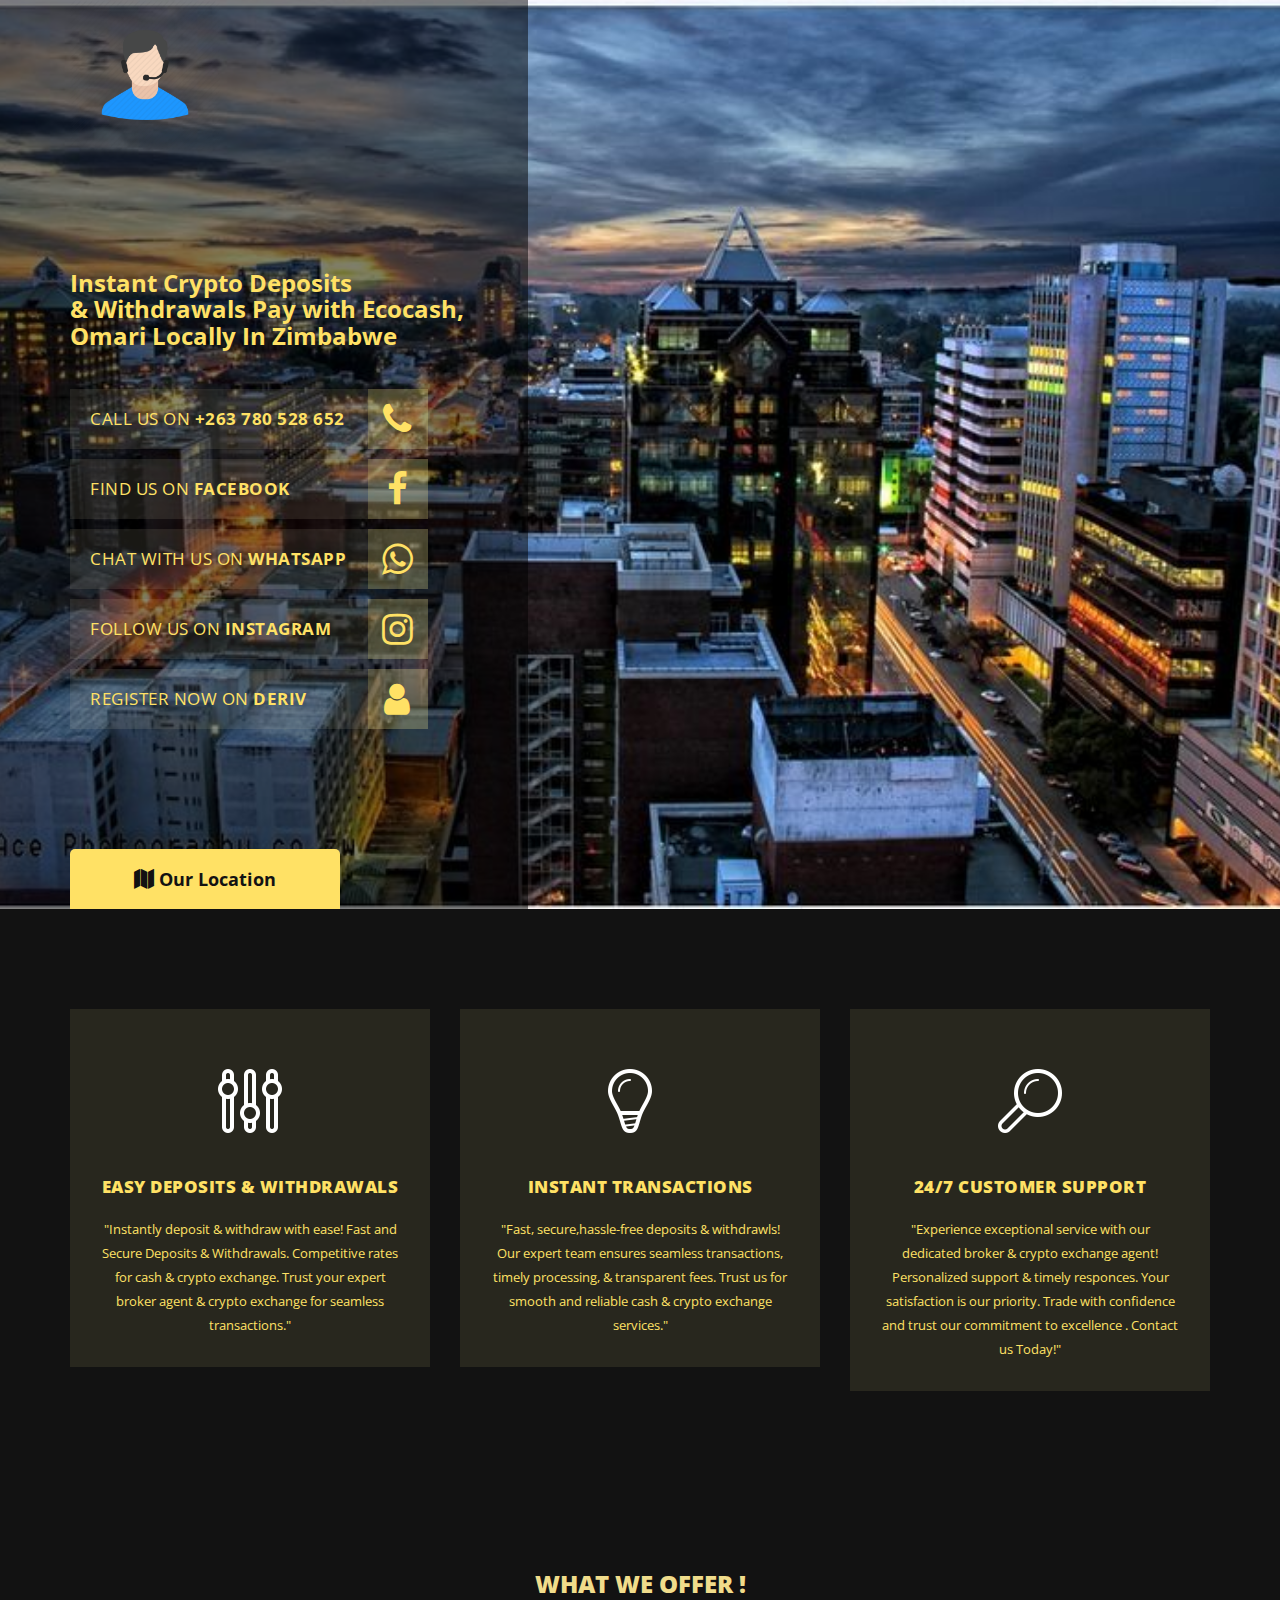
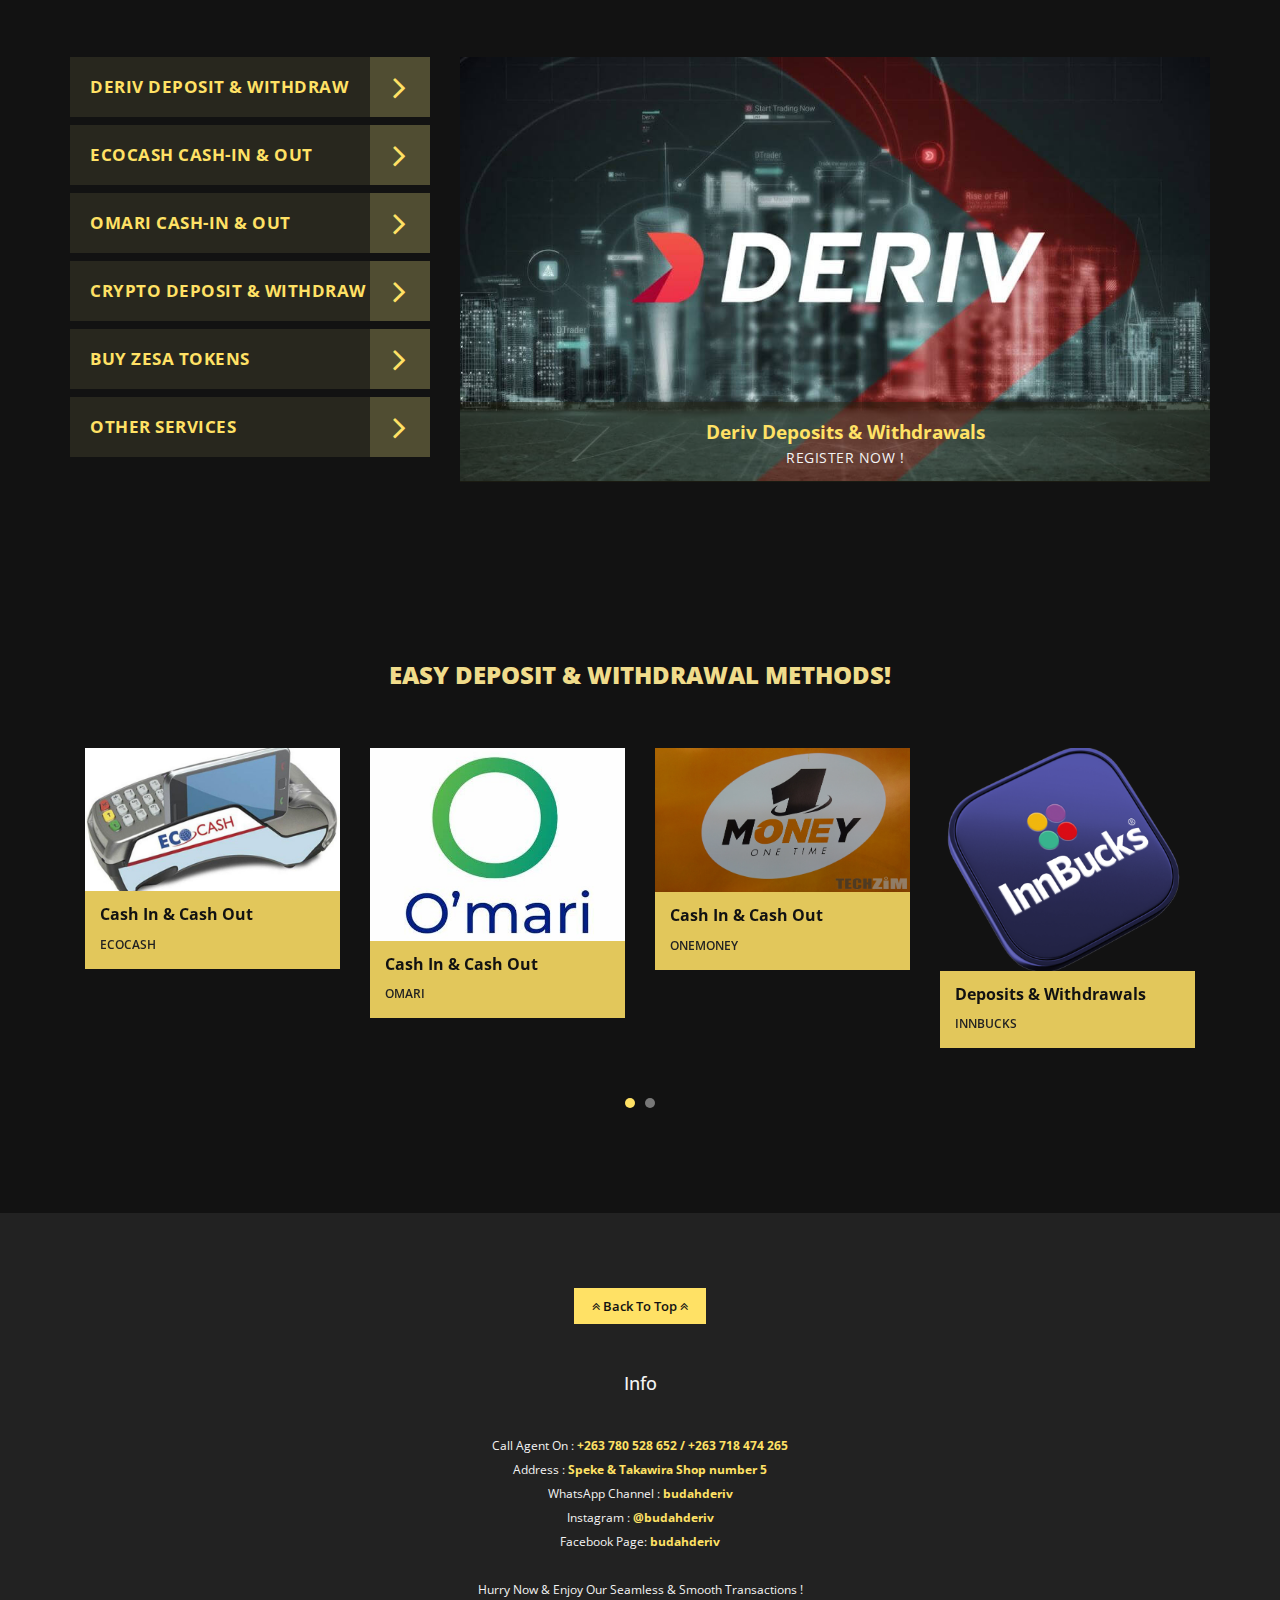
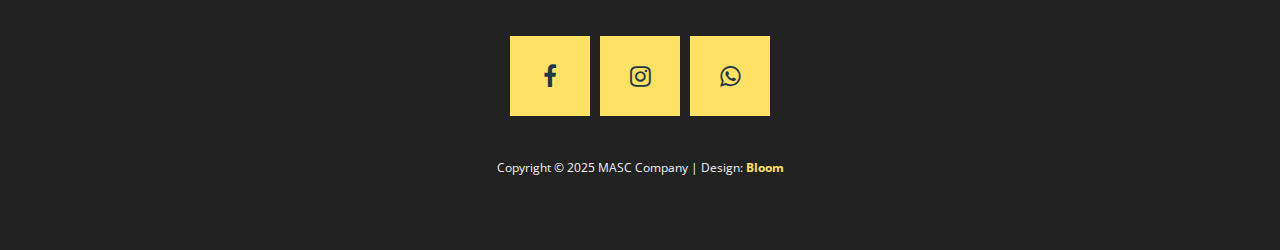
<file: index.html>
<!DOCTYPE html>
<html>
    <head>
        <meta charset="utf-8">
        <meta http-equiv="X-UA-Compatible" content="IE=edge,chrome=1">
        <meta name="google-adsense-account" content="ca-pub-4254951188884313">

    	<title>Budah Deriv....Deposit & Withdraw Crypto With Ecocash</title>
    
        <meta name="description" content="">
        <meta name="viewport" content="width=device-width, initial-scale=1">
        <link rel="apple-touch-icon" href="apple-touch-icon.png">

        <link rel="stylesheet" href="css/bootstrap.min.css">
        <link rel="stylesheet" href="css/bootstrap-theme.min.css">
        <link rel="stylesheet" href="css/fontAwesome.css">
        <link rel="stylesheet" href="css/hero-slider.css">
        <link rel="stylesheet" href="css/owl-carousel.css">
        <link rel="stylesheet" href="css/datepicker.css">
        <link rel="stylesheet" href="css/tooplate-style.css">

        <link href="https://fonts.googleapis.com/css?family=Open+Sans:300,400,600,700,800" rel="stylesheet">

        <script src="js/vendor/modernizr-2.8.3-respond-1.4.2.min.js"></script>
    </head>

<body>

    
    <section class="banner" id="top">
        <div class="container">
            <div class="row">
                <div class="col-md-5">
                    <div class="left-side">
                        <div class="logo">
                            <img src="img/icon.png" alt="Budah Deriv">
                        </div>
                        <div class="tabs-content">
                            <h4>Instant Crypto Deposits <br>& Withdrawals Pay with Ecocash,<br> Omari Locally In Zimbabwe</h4>
                            <ul class="social-links">
                                <li><a href="https://wa.me/message/XGZQEXZPNRASO1">Call us on <em>+263 780 528 652</em><i class="fa fa-phone"></i></a></li>
                                <li><a href="https://www.facebook.com/profile.php?id=61572550307291">Find us on <em>Facebook</em><i class="fa fa-facebook"></i></a></li>
                                <li><a href="https://wa.me/message/XGZQEXZPNRASO1">Chat With Us On <em>WhatsApp</em><i class="fa fa-whatsapp"></i></a></li>
                                <li><a href="https://www.instagram.com/invites/contact/?igsh=1sy416zkl2j30&utm_content=26xzj4w">Follow us on <em>instagram</em><i class="fa fa-instagram"></i></a></li>
                                <li><a href="https://track.deriv.com/_QqabODas_tEKqFKZ7JdnQ2Nd7ZgqdRLk/1/">Register now on <em>Deriv</em><i class="fa fa-user"></i></a></li>
                            </ul>
                        </div>
                        <div class="page-direction-button">
                            <a href="contact.html"><i class="fa fa-map"></i>Our Location</a>
                        </div>
                    </div>
                </div>
                <div class="col-md-5 col-md-offset-1">                 
                </div>
            </div>
        </div>
    </section>  

    <section class="services">
        <div class="container">
            <div class="row">
                <div class="col-md-4">
                    <div class="service-item first-service">
                        <div class="service-icon"></div>
                        <h4>Easy Deposits & Withdrawals</h4>
                        <p>"Instantly deposit & withdraw with ease! Fast and Secure
                            Deposits & Withdrawals. Competitive rates for cash &
                            crypto exchange. Trust your expert broker agent &
                            crypto exchange for seamless
                            transactions."</p>
                        </a>
                    </div>
                </div>
                <div class="col-md-4">
                    <div class="service-item second-service">
                        <div class="service-icon"></div>
                        <h4>Instant Transactions</h4>
                        <p>"Fast, secure,hassle-free deposits & withdrawls! Our expert
                            team ensures seamless transactions, timely processing, &
                            transparent fees. Trust us for smooth and reliable cash & 
                            crypto exchange services."</p>
                        </a>
                    </div>
                </div>
                <div class="col-md-4">
                    <div class="service-item third-service">
                        <div class="service-icon"></div>
                        <h4>24/7 Customer Support </h4>
                        <p>"Experience exceptional service with our dedicated broker & crypto exchange agent!
                            Personalized support & timely responces. Your satisfaction is our
                            priority. Trade with confidence and trust our commitment to excellence
                            . Contact us Today!"</p>
                        </a>
                    </div>
                </div>
            </div>
        </div>
    </section>


    
    <div class="tabs-content" id="recommended-hotel">
        <div class="container">
            <div class="row">
                <div class="col-md-12">
                    <div class="section-heading">
                        <h2>What We Offer !</h2>
                    </div>
                </div>
                <div class="wrapper">
                    <div class="col-md-4">
                            <ul class="tabs clearfix" data-tabgroup="third-tab-group">
                                <li><a href="#livingroom">Deriv Deposit & Withdraw <i class="fa fa-angle-right"></i></a></li>
                                <li><a href="#suitroom">Ecocash Cash-in & Out <i class="fa fa-angle-right"></i></a></li>
                                <li><a href="#swimingpool">Omari Cash-in & Out <i class="fa fa-angle-right"></i></a></li>
                                <li><a href="#massage">Crypto Deposit & Withdraw <i class="fa fa-angle-right"></i></a></li>
                                <li><a href="#fitness">Buy Zesa Tokens <i class="fa fa-angle-right"></i></a></li>
                                <li><a href="#event">Other Services <i class="fa fa-angle-right"></i></a></li>
                            </ul>
                        </div>
                    </div>
                    <div class="col-md-8">
                        <section id="third-tab-group" class="recommendedgroup">
                            <div id="livingroom">
                                <img src="img/deriv_wall.jpg" alt="">
                                <div class="row">
                                    <div class="col-md-12">
                                        <div class="text-content">
                                            <h4>Deriv Deposits & Withdrawals</h4>
                                            <span>Register now !</span>
                                        </div>
                                    </div>
                                </div>
                            </div>
                            <div id="suitroom">
                                <div class="row">
                                    <div class="col-md-12">
                                        <div id="owl-suiteroom" class="owl-carousel owl-theme">
                                            <div class="item">
                                                <div class="suiteroom-item">
                                                    <img src="img/Ecocash-1024x620.png" alt="">
                                                    <div class="text-content">
                                                        <h4>Ecocash Cash-in & Cash-out</h4>
                                                        <span>Free of charge</span>
                                                    </div>
                                                </div>
                                            </div>
                                        </div>
                                    </div>
                                </div>
                            </div>
                            <div id="swimingpool">
                                <img src="img/Omari-Old-Mutual-Zim-1.png"">
                                <div class="row">
                                    <div class="col-md-12">
                                        <div class="text-content">
                                            <h4>Omari Cash-in & Cash-out</h4>
                                            <span>Hurry now!
                                        </div>
                                    </div>
                                </div>
                            </div>
                            <div id="massage">
                                <img src="img/cryptocurrency-logo-set-set-of-cryptocurrency-icons-coin-set-icons-free-vector.jpg" alt="">
                                <div class="row">
                                    <div class="col-md-12">
                                        <div class="text-content">
                                            <h4>Crypto Deposit & Withdrawals</h4>
                                            <span>Deposit & Withdraw via Ecocash,Innbucks,Omari & Cash</span>
                                        </div>
                                    </div>
                                </div>
                            </div>
                            <div id="fitness">
                                <img src="img/zesa.jpeg" alt="">
                                <div class="row">
                                    <div class="col-md-12">
                                        <div class="text-content">
                                            <h4>Zesa Tokens</h4>
                                            <span>Get your ZESA tokens with ease !</span>
                                        </div>
                                    </div>
                                </div>
                            </div>
                            <div id="event">
                                <img src="img/OIP (2).jpeg" alt="">
                                <div class="row">
                                    <div class="col-md-12">
                                        <div class="text-content">
                                            <h4>Other Services</h4>
                                            <span>Visit or contact us for more services</span>
                                        </div>
                                    </div>
                                </div>
                            </div>
                        </section>
                    </div>
                </div>
            </div>
        </div>
        


    <section id="most-visited">
        <div class="container">
            <div class="row">
                <div class="col-md-12">
                    <div class="section-heading">
                        <h2>Easy Deposit & Withdrawal Methods!</h2>
                    </div>
                </div>
                <div class="col-md-12">
                    <div id="owl-mostvisited" class="owl-carousel owl-theme">
                        <div class="item col-md-12">
                            <div class="visited-item">
                                <img src="img/R.jpeg" alt="">
                                <div class="text-content">
                                    <h4>Cash In & Cash Out</h4>
                                    <span>Ecocash</span>
                                </div>
                            </div>
                        </div>
                        <div class="item col-md-12">
                            <div class="visited-item">
                                <img src="img/OIP (1).jpeg" alt="">
                                <div class="text-content">
                                    <h4>Cash In & Cash Out</h4>
                                    <span>Omari</span>
                                </div>
                            </div>
                        </div>
                        <div class="item col-md-12">
                            <div class="visited-item">
                                <img src="img/R (1).jpeg" alt="">
                                <div class="text-content">
                                    <h4>Cash In & Cash Out</h4>
                                    <span>OneMoney</span>
                                </div>
                            </div>
                        </div>
                        <div class="item col-md-12">
                            <div class="visited-item">
                                <img src="img/APP_ICON.png" alt="">
                                <div class="text-content">
                                    <h4>Deposits & Withdrawals</h4>
                                    <span>Innbucks</span>
                                </div>
                            </div>
                        </div>
                        <div class="item col-md-12">
                            <div class="visited-item">
                                <img src="img/binance_1.jpg" alt="">
                                <div class="text-content">
                                    <h4>Cash In & Cash Out</h4>
                                    <span>Binance</span>
                                </div>
                            </div>
                        </div>
                        
                        <div class="item col-md-12">
                            <div class="visited-item">
                                <img src="img/usdt.jpeg" alt="">
                                <div class="text-content">
                                    <h4>Tether Deposits & Withdrawals</h4>
                                    <span>USDT</span>
                                </div>
                            </div>
                        </div>
                        <div class="item col-md-12">
                            <div class="visited-item">
                                <img src="img/RGB_Logo.png" alt="">
                                <div class="text-content">
                                    <h4>Direct Deposits & Withdrawals</h4>
                                    <span>Deriv</span>
                                </div>
                            </div>
                        </div>
                    </div>
                </div>
            </div>
        </div>
    </section>



    <footer>
        <div class="container">
            <div class="row">
                <div class="col-md-12">
                    <div class="primary-button">
                        <a href="#" class="scroll-top"><i class="fa fa-angle-double-up"></i>  Back To Top  <i class="fa fa-angle-double-up"></i></a>
                    </div>
                </div>
                <div class="col-md-12">
                    <h4>Info </h4>
                        <p>Call Agent On : <a href="https://wa.me/message/XGZQEXZPNRASO1" target="_parent"><em>+263 780 528 652 / +263 718 474 265</em></a> 
                            <br> Address : <a href="https://maps.app.goo.gl/7QdBgVPvuFgsLaTL9" target="_parent"><em>Speke & Takawira Shop number 5</em></a>
                        <br> WhatsApp Channel : <a href="https://wa.me/message/XGZQEXZPNRASO1" target="_parent"><em>budahderiv</em></a> 
                        <br> Instagram : <a href="https://www.instagram.com/invites/contact/?igsh=1sy416zkl2j30&utm_content=26xzj4w" target="_parent"><em>@budahderiv</em></a> 
                        <br> Facebook Page: <a href="https://www.facebook.com/profile.php?id=61572550307291" target="_parent"><em>budahderiv</em></a> 
                        <br><br> Hurry Now & Enjoy Our Seamless & Smooth Transactions ! <br><br></p>
                    <ul class="social-icons">
                        <li><a href="https://www.facebook.com/profile.php?id=61572550307291"><i class="fa fa-facebook"></i></a></li>
                        <li><a href="https://www.instagram.com/invites/contact/?igsh=1sy416zkl2j30&utm_content=26xzj4w"><i class="fa fa-instagram"></i></a></li>
                        <li><a href="https://wa.me/message/XGZQEXZPNRASO1"><i class="fa fa-whatsapp"></i></a></li>
                    </ul>
                </div>
                <div class="col-md-12">
                    <p>Copyright &copy; 2025 MASC Company
                
                | Design: <a href="https://wa.me/message/4EZL6OT3GYBMF1" target="_parent"><em>Bloom</em></a></p>
                </div>
            </div>
        </div>
    </footer>


    


    <script src="//ajax.googleapis.com/ajax/libs/jquery/1.11.2/jquery.min.js"></script>
    <script>window.jQuery || document.write('<script src="js/vendor/jquery-1.11.2.min.js"><\/script>')</script>

    <script src="js/vendor/bootstrap.min.js"></script>
    
    <script src="js/datepicker.js"></script>
    <script src="js/plugins.js"></script>
    <script src="js/main.js"></script>

    <script src="http://ajax.googleapis.com/ajax/libs/jquery/1.10.2/jquery.min.js" type="text/javascript"></script>
    <script type="text/javascript">
    $(document).ready(function() {

        

        // navigation click actions 
        $('.scroll-link').on('click', function(event){
            event.preventDefault();
            var sectionID = $(this).attr("data-id");
            scrollToID('#' + sectionID, 750);
        });
        // scroll to top action
        $('.scroll-top').on('click', function(event) {
            event.preventDefault();
            $('html, body').animate({scrollTop:0}, 'slow');         
        });
        // mobile nav toggle
        $('#nav-toggle').on('click', function (event) {
            event.preventDefault();
            $('#main-nav').toggleClass("open");
        });
    });
    // scroll function
    function scrollToID(id, speed){
        var offSet = 0;
        var targetOffset = $(id).offset().top - offSet;
        var mainNav = $('#main-nav');
        $('html,body').animate({scrollTop:targetOffset}, speed);
        if (mainNav.hasClass("open")) {
            mainNav.css("height", "1px").removeClass("in").addClass("collapse");
            mainNav.removeClass("open");
        }
    }
    if (typeof console === "undefined") {
        console = {
            log: function() { }
        };
    }
    </script>
</body>
</html>
</file>
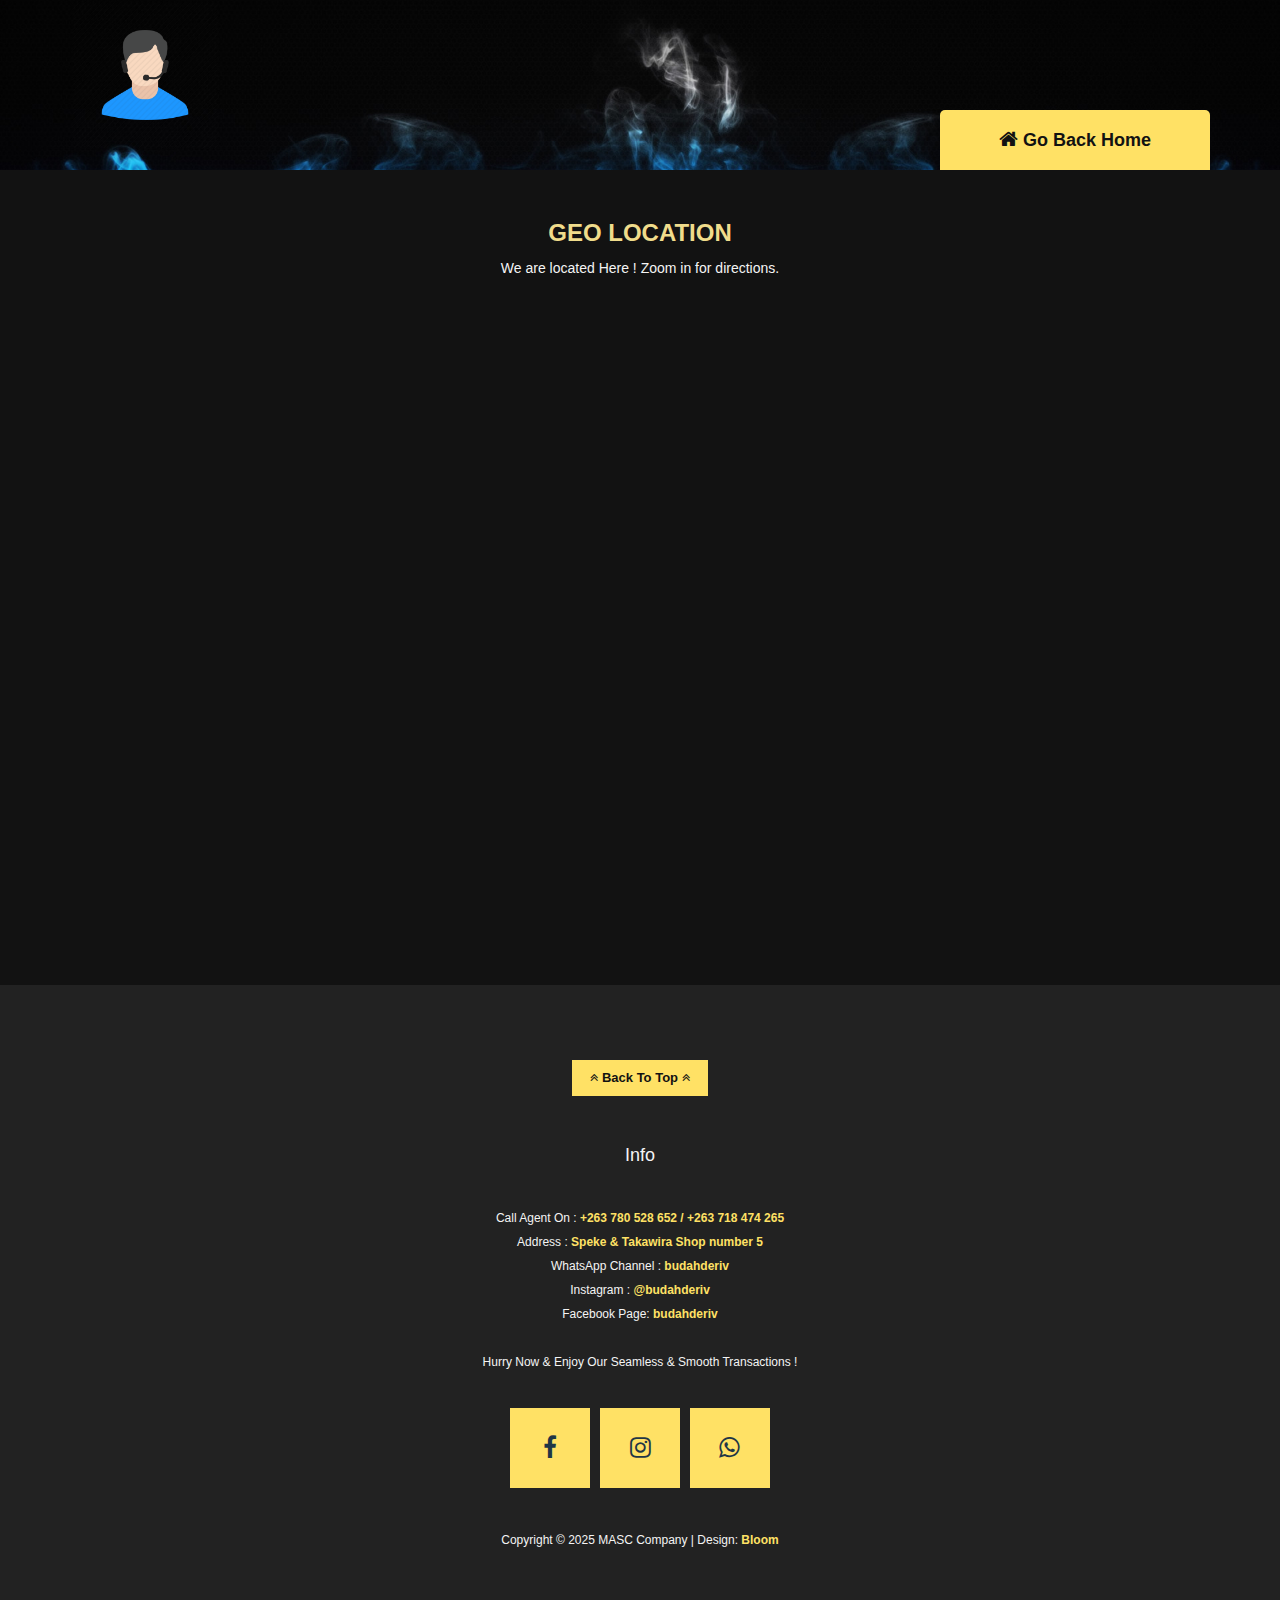
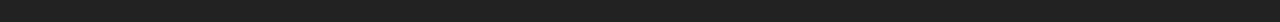
<file: contact.html>
<!DOCTYPE html>
<html>
    <head>
        <meta charset="utf-8">
        <meta http-equiv="X-UA-Compatible" content="IE=edge,chrome=1">
        <meta name="google-adsense-account" content="ca-pub-4254951188884313">

    	<title>Budah Deriv....Deposit & Withdraw Crypto With Ecocash</title>
        <meta name="description" content="">
        <meta name="viewport" content="width=device-width, initial-scale=1">
        <link rel="apple-touch-icon" href="apple-touch-icon.png">

        <link rel="stylesheet" href="css/bootstrap.min.css">
        <link rel="stylesheet" href="css/bootstrap-theme.min.css">
        <link rel="stylesheet" href="css/fontAwesome.css">
        <link rel="stylesheet" href="css/hero-slider.css">
        <link rel="stylesheet" href="css/owl-carousel.css">
        <link rel="stylesheet" href="css/tooplate-style.css">

        <link href="https://fonts.googleapis.com/css?family=Spectral:200,200i,300,300i,400,400i,500,500i,600,600i,700,700i,800,800i" rel="stylesheet">
        <link href="https://fonts.googleapis.com/css?family=Roboto:100,300,400,500,700,900" rel="stylesheet">

        <script src="js/vendor/modernizr-2.8.3-respond-1.4.2.min.js"></script>
    </head>

<body>


    <section class="page-heading" id="top">
        <div class="container">
            <div class="row">
                <div class="col-md-6">
                    <div class="logo">
                        <img src="img/icon.png" alt="Budah Deriv">
                    </div>
                </div>
                <div class="col-md-6">
                    <div class="page-direction-button">
                        <a href="index.html"><i class="fa fa-home"></i>Go Back Home</a>
                    </div>
                </div>
            </div>
        </div>
    </section>  

    <section class="location">
        <div class="container">
            <div class="row">
                <div class="col-md-12">
                    <div class="section-heading">
                        <h2>Geo Location</h2>
                        <p>We are located Here ! Zoom in for directions.</p>
                    </div>
                </div>
            </div>
        </div>
    </section>

    <section class="map">
        <div class="container">
            <div class="row">
                <div class="col-md-12">
                    <div id="map">
                        
        <!-- How to change your own map point
            1. Go to Google Maps
            2. Click on your location point
            3. Click "Share" and choose "Embed map" tab
            4. Copy only URL and paste it within the src="" field below
        -->
                        <iframe src="https://www.google.com/maps/embed?pb=!1m17!1m12!1m3!1d3798.135315381546!2d31.042855129608146!3d-17.832290518934435!2m3!1f0!2f0!3f0!3m2!1i1024!2i768!4f13.1!3m2!1m1!2s!5e0!3m2!1sen!2szw!4v1739104852996!5m2!1sen!2szw" width="600" height="450" style="border:0;" allowfullscreen="" loading="lazy" referrerpolicy="no-referrer-when-downgrade"></iframe>
                    </div>
                </div>
            </div>
        </div>
    </section>



    <footer>
        <div class="container">
            <div class="row">
                <div class="col-md-12">
                    <div class="primary-button">
                        <a href="#" class="scroll-top"><i class="fa fa-angle-double-up"></i>  Back To Top  <i class="fa fa-angle-double-up"></i></a>
                    </div>
                </div>
                <div class="col-md-12">
                    <h4>Info </h4>
                        <p>Call Agent On : <a href="https://wa.me/message/XGZQEXZPNRASO1" target="_parent"><em>+263 780 528 652 / +263 718 474 265</em></a> 
                            <br> Address : <a href="https://maps.app.goo.gl/7QdBgVPvuFgsLaTL9" target="_parent"><em>Speke & Takawira Shop number 5</em></a>
                        <br> WhatsApp Channel : <a href="https://wa.me/message/XGZQEXZPNRASO1" target="_parent"><em>budahderiv</em></a> 
                        <br> Instagram : <a href="https://www.instagram.com/invites/contact/?igsh=1sy416zkl2j30&utm_content=26xzj4w" target="_parent"><em>@budahderiv</em></a> 
                        <br> Facebook Page: <a href="https://www.facebook.com/profile.php?id=61572550307291" target="_parent"><em>budahderiv</em></a> 
                        <br><br> Hurry Now & Enjoy Our Seamless & Smooth Transactions ! <br><br></p>
                    <ul class="social-icons">
                        <li><a href="https://www.facebook.com/profile.php?id=61572550307291"><i class="fa fa-facebook"></i></a></li>
                        <li><a href="https://www.instagram.com/invites/contact/?igsh=1sy416zkl2j30&utm_content=26xzj4w"><i class="fa fa-instagram"></i></a></li>
                        <li><a href="https://wa.me/message/XGZQEXZPNRASO1"><i class="fa fa-whatsapp"></i></a></li>
                    </ul>
                </div>
                <div class="col-md-12">
                    <p>Copyright &copy; 2025 MASC Company
                
                | Design: <a href="https://wa.me/message/4EZL6OT3GYBMF1" target="_parent"><em>Bloom</em></a></p>
                </div>
            </div>
        </div>
    </footer>


    


    <script src="//ajax.googleapis.com/ajax/libs/jquery/1.11.2/jquery.min.js"></script>
    <script>window.jQuery || document.write('<script src="js/vendor/jquery-1.11.2.min.js"><\/script>')</script>

    <script src="js/vendor/bootstrap.min.js"></script>

    <script src="js/plugins.js"></script>
    <script src="js/main.js"></script>

    <script src="http://ajax.googleapis.com/ajax/libs/jquery/1.10.2/jquery.min.js" type="text/javascript"></script>
    <script type="text/javascript">
    $(document).ready(function() {
        // navigation click actions 
        $('.scroll-link').on('click', function(event){
            event.preventDefault();
            var sectionID = $(this).attr("data-id");
            scrollToID('#' + sectionID, 750);
        });
        // scroll to top action
        $('.scroll-top').on('click', function(event) {
            event.preventDefault();
            $('html, body').animate({scrollTop:0}, 'slow');         
        });
        // mobile nav toggle
        $('#nav-toggle').on('click', function (event) {
            event.preventDefault();
            $('#main-nav').toggleClass("open");
        });
    });
    // scroll function
    function scrollToID(id, speed){
        var offSet = 0;
        var targetOffset = $(id).offset().top - offSet;
        var mainNav = $('#main-nav');
        $('html,body').animate({scrollTop:targetOffset}, speed);
        if (mainNav.hasClass("open")) {
            mainNav.css("height", "1px").removeClass("in").addClass("collapse");
            mainNav.removeClass("open");
        }
    }
    if (typeof console === "undefined") {
        console = {
            log: function() { }
        };
    }
    </script>
</body>
</html>
</file>
<file: css/hero-slider.css>
/* -------------------------------- 

Primary style

-------------------------------- */
*, *::after, *::before {
  -webkit-box-sizing: border-box;
  -moz-box-sizing: border-box;
  box-sizing: border-box;
}

html {
  font-size: 62.5%;
}

body {
  font-family: "Open Sans", sans-serif;
  color: #2c343b;
  background-color: #f2f2f2;
}

a {
  color: #d44457;
  text-decoration: none;
}

img {
  max-width: 100%;
}

/* -------------------------------- 

Main Components 

-------------------------------- */
.cd-header {
  position: absolute;
  z-index: 2;
  top: 0;
  left: 0;
  width: 100%;
  height: 50px;
  background-color: #21272c;
  -webkit-font-smoothing: antialiased;
  -moz-osx-font-smoothing: grayscale;
}
@media only screen and (min-width: 768px) {
  .cd-header {
    height: 70px;
    background-color: transparent;
  }
}

#cd-logo {
  float: left;
  margin: 13px 0 0 5%;
}
#cd-logo img {
  display: block;
}
@media only screen and (min-width: 768px) {
  #cd-logo {
    margin: 23px 0 0 5%;
  }
}

.cd-primary-nav {
  /* mobile first - navigation hidden by default, triggered by tap/click on navigation icon */
  float: right;
  margin-right: 5%;
  width: 44px;
  height: 100%;
}
.cd-primary-nav ul {
  position: absolute;
  top: 0;
  left: 0;
  width: 100%;
  -webkit-transform: translateY(-100%);
  -moz-transform: translateY(-100%);
  -ms-transform: translateY(-100%);
  -o-transform: translateY(-100%);
  transform: translateY(-100%);
}
.cd-primary-nav ul.is-visible {
  box-shadow: 0 3px 8px rgba(0, 0, 0, 0.2);
  -webkit-transform: translateY(50px);
  -moz-transform: translateY(50px);
  -ms-transform: translateY(50px);
  -o-transform: translateY(50px);
  transform: translateY(50px);
}
.cd-primary-nav a {
  display: block;
  height: 50px;
  line-height: 50px;
  padding-left: 5%;
  background: #21272c;
  border-top: 1px solid #333c44;
  color: #ffffff;
}
@media only screen and (min-width: 768px) {
  .cd-primary-nav {
    /* reset navigation values */
    width: auto;
    height: auto;
    background: none;
  }
  .cd-primary-nav ul {
    position: static;
    width: auto;
    -webkit-transform: translateY(0);
    -moz-transform: translateY(0);
    -ms-transform: translateY(0);
    -o-transform: translateY(0);
    transform: translateY(0);
    line-height: 70px;
  }
  .cd-primary-nav ul.is-visible {
    -webkit-transform: translateY(0);
    -moz-transform: translateY(0);
    -ms-transform: translateY(0);
    -o-transform: translateY(0);
    transform: translateY(0);
  }
  .cd-primary-nav li {
    display: inline-block;
    margin-left: 1em;
  }
  .cd-primary-nav a {
    display: inline-block;
    height: auto;
    font-weight: 600;
    line-height: normal;
    background: transparent;
    padding: .6em 1em;
    border-top: none;
  }
}

/* -------------------------------- 

Slider

-------------------------------- */
.cd-hero {
  position: relative;
  -webkit-font-smoothing: antialiased;
  -moz-osx-font-smoothing: grayscale;
}

.cd-hero-slider {
  position: relative;
  height: 360px;
  overflow: hidden;
}
.cd-hero-slider li {
  position: absolute;
  top: 0;
  left: 0;
  width: 100%;
  height: 100%;
  -webkit-transform: translateX(100%);
  -moz-transform: translateX(100%);
  -ms-transform: translateX(100%);
  -o-transform: translateX(100%);
  transform: translateX(100%);
}
.cd-hero-slider li.selected {
  /* this is the visible slide */
  position: relative;
  -webkit-transform: translateX(0);
  -moz-transform: translateX(0);
  -ms-transform: translateX(0);
  -o-transform: translateX(0);
  transform: translateX(0);
}
.cd-hero-slider li.move-left {
  /* slide hidden on the left */
  -webkit-transform: translateX(-100%);
  -moz-transform: translateX(-100%);
  -ms-transform: translateX(-100%);
  -o-transform: translateX(-100%);
  transform: translateX(-100%);
}
.cd-hero-slider li.is-moving, .cd-hero-slider li.selected {
  /* the is-moving class is assigned to the slide which is moving outside the viewport */
  -webkit-transition: -webkit-transform 0.5s;
  -moz-transition: -moz-transform 0.5s;
  transition: transform 0.5s;
}
@media only screen and (min-width: 768px) {
  .cd-hero-slider {
    height: 500px;
  }
}
@media only screen and (min-width: 1170px) {
  .cd-hero-slider {
    height: 680px;
  }
}

/* -------------------------------- 

Single slide style

-------------------------------- */
.cd-hero-slider li {
  background-position: center center;
  background-size: cover;
  background-repeat: no-repeat;
}
.cd-hero-slider li:first-of-type {
  background-image: url(../img/slide_01.jpg);
}
.cd-hero-slider li:nth-of-type(2) {
  background-image: url(../img/slide_02.jpg);
}
.cd-hero-slider li:nth-of-type(3) {
  background-image: url(../img/slide_03.jpg);
}
.cd-hero-slider .cd-full-width,
.cd-hero-slider .cd-half-width {
  position: absolute;
  width: 100%;
  height: 100%;
  z-index: 1;
  left: 0;
  top: 0;
  /* this padding is used to align the text */
  padding-top: 150px;
  text-align: center;
  /* Force Hardware Acceleration in WebKit */
  -webkit-backface-visibility: hidden;
  backface-visibility: hidden;
  -webkit-transform: translateZ(0);
  -moz-transform: translateZ(0);
  -ms-transform: translateZ(0);
  -o-transform: translateZ(0);
  transform: translateZ(0);
}
.cd-hero-slider .cd-img-container {
  /* hide image on mobile device */
  display: none;
}
.cd-hero-slider .cd-img-container img {
  position: absolute;
  left: 50%;
  top: 50%;
  bottom: auto;
  right: auto;
  -webkit-transform: translateX(-50%) translateY(-50%);
  -moz-transform: translateX(-50%) translateY(-50%);
  -ms-transform: translateX(-50%) translateY(-50%);
  -o-transform: translateX(-50%) translateY(-50%);
  transform: translateX(-50%) translateY(-50%);
}
.cd-hero-slider .cd-bg-video-wrapper {
  /* hide video on mobile device */
  display: none;
  position: absolute;
  top: 0;
  left: 0;
  width: 100%;
  height: 100%;
  overflow: hidden;
}
.cd-hero-slider .cd-bg-video-wrapper video {
  /* you won't see this element in the html, but it will be injected using js */
  display: block;
  min-height: 100%;
  min-width: 100%;
  max-width: none;
  height: auto;
  width: auto;
  position: absolute;
  left: 50%;
  top: 50%;
  bottom: auto;
  right: auto;
  -webkit-transform: translateX(-50%) translateY(-50%);
  -moz-transform: translateX(-50%) translateY(-50%);
  -ms-transform: translateX(-50%) translateY(-50%);
  -o-transform: translateX(-50%) translateY(-50%);
  transform: translateX(-50%) translateY(-50%);
}
.cd-hero-slider h2, .cd-hero-slider p {
  text-shadow: 0 1px 3px rgba(0, 0, 0, 0.1);
  line-height: 1.2;
  margin: 0 auto 14px;
  color: #ffffff;
  width: 90%;
  max-width: 400px;
}
.cd-hero-slider h2 {
  font-size: 2.4rem;
}
.cd-hero-slider p {
  font-size: 1.4rem;
  line-height: 1.4;
}
.cd-hero-slider .cd-btn {
  display: inline-block;
  padding: 1.2em 1.4em;
  margin-top: .8em;
  background-color: rgba(212, 68, 87, 0.9);
  font-size: 1.3rem;
  font-weight: 700;
  letter-spacing: 1px;
  color: #ffffff;
  text-transform: uppercase;
  box-shadow: 0 3px 6px rgba(0, 0, 0, 0.1);
  -webkit-transition: background-color 0.2s;
  -moz-transition: background-color 0.2s;
  transition: background-color 0.2s;
}
.cd-hero-slider .cd-btn.secondary {
  background-color: rgba(22, 26, 30, 0.8);
}
.cd-hero-slider .cd-btn:nth-of-type(2) {
  margin-left: 1em;
}
.no-touch .cd-hero-slider .cd-btn:hover {
  background-color: #d44457;
}
.no-touch .cd-hero-slider .cd-btn.secondary:hover {
  background-color: #161a1e;
}
@media only screen and (min-width: 768px) {
  .cd-hero-slider .cd-full-width,
  .cd-hero-slider .cd-half-width {
    padding-top: 200px;
  }
  .cd-hero-slider .cd-bg-video-wrapper {
    display: block;
  }
  .cd-hero-slider .cd-half-width {
    width: 45%;
  }
  .cd-hero-slider .cd-half-width:first-of-type {
    left: 5%;
  }
  .cd-hero-slider .cd-half-width:nth-of-type(2) {
    right: 5%;
    left: auto;
  }
  .cd-hero-slider .cd-img-container {
    display: block;
  }
  .cd-hero-slider h2, .cd-hero-slider p {
    max-width: 520px;
  }
  .cd-hero-slider h2 {
    font-size: 2.4em;
    font-weight: 300;
  }
  .cd-hero-slider .cd-btn {
    font-size: 1.4rem;
  }
}
@media only screen and (min-width: 1170px) {
  .cd-hero-slider .cd-full-width,
  .cd-hero-slider .cd-half-width {
    padding-top: 250px;
  }
  .cd-hero-slider h2, .cd-hero-slider p {
    margin-bottom: 20px;
  }
  .cd-hero-slider h2 {
    font-size: 3.2em;
  }
  .cd-hero-slider p {
    font-size: 1.6rem;
  }
}

/* -------------------------------- 

Single slide animation

-------------------------------- */
@media only screen and (min-width: 768px) {
  .cd-hero-slider .cd-half-width {
    opacity: 0;
    -webkit-transform: translateX(40px);
    -moz-transform: translateX(40px);
    -ms-transform: translateX(40px);
    -o-transform: translateX(40px);
    transform: translateX(40px);
  }
  .cd-hero-slider .move-left .cd-half-width {
    -webkit-transform: translateX(-40px);
    -moz-transform: translateX(-40px);
    -ms-transform: translateX(-40px);
    -o-transform: translateX(-40px);
    transform: translateX(-40px);
  }
  .cd-hero-slider .selected .cd-half-width {
    /* this is the visible slide */
    opacity: 1;
    -webkit-transform: translateX(0);
    -moz-transform: translateX(0);
    -ms-transform: translateX(0);
    -o-transform: translateX(0);
    transform: translateX(0);
  }
  .cd-hero-slider .is-moving .cd-half-width {
    /* this is the slide moving outside the viewport 
    wait for the end of the transition on the <li> parent before set opacity to 0 and translate to 40px/-40px */
    -webkit-transition: opacity 0s 0.5s, -webkit-transform 0s 0.5s;
    -moz-transition: opacity 0s 0.5s, -moz-transform 0s 0.5s;
    transition: opacity 0s 0.5s, transform 0s 0.5s;
  }
  .cd-hero-slider li.selected.from-left .cd-half-width:nth-of-type(2),
  .cd-hero-slider li.selected.from-right .cd-half-width:first-of-type {
    /* this is the selected slide - different animation if it's entering from left or right */
    -webkit-transition: opacity 0.4s 0.2s, -webkit-transform 0.5s 0.2s;
    -moz-transition: opacity 0.4s 0.2s, -moz-transform 0.5s 0.2s;
    transition: opacity 0.4s 0.2s, transform 0.5s 0.2s;
  }
  .cd-hero-slider li.selected.from-left .cd-half-width:first-of-type,
  .cd-hero-slider li.selected.from-right .cd-half-width:nth-of-type(2) {
    /* this is the selected slide - different animation if it's entering from left or right */
    -webkit-transition: opacity 0.4s 0.4s, -webkit-transform 0.5s 0.4s;
    -moz-transition: opacity 0.4s 0.4s, -moz-transform 0.5s 0.4s;
    transition: opacity 0.4s 0.4s, transform 0.5s 0.4s;
  }
  .cd-hero-slider .cd-full-width h2,
  .cd-hero-slider .cd-full-width p,
  .cd-hero-slider .cd-full-width .cd-btn {
    opacity: 0;
    -webkit-transform: translateX(100px);
    -moz-transform: translateX(100px);
    -ms-transform: translateX(100px);
    -o-transform: translateX(100px);
    transform: translateX(100px);
  }
  .cd-hero-slider .move-left .cd-full-width h2,
  .cd-hero-slider .move-left .cd-full-width p,
  .cd-hero-slider .move-left .cd-full-width .cd-btn {
    opacity: 0;
    -webkit-transform: translateX(-100px);
    -moz-transform: translateX(-100px);
    -ms-transform: translateX(-100px);
    -o-transform: translateX(-100px);
    transform: translateX(-100px);
  }
  .cd-hero-slider .selected .cd-full-width h2,
  .cd-hero-slider .selected .cd-full-width p,
  .cd-hero-slider .selected .cd-full-width .cd-btn {
    /* this is the visible slide */
    opacity: 1;
    -webkit-transform: translateX(0);
    -moz-transform: translateX(0);
    -ms-transform: translateX(0);
    -o-transform: translateX(0);
    transform: translateX(0);
  }
  .cd-hero-slider li.is-moving .cd-full-width h2,
  .cd-hero-slider li.is-moving .cd-full-width p,
  .cd-hero-slider li.is-moving .cd-full-width .cd-btn {
    /* this is the slide moving outside the viewport 
    wait for the end of the transition on the li parent before set opacity to 0 and translate to 100px/-100px */
    -webkit-transition: opacity 0s 0.5s, -webkit-transform 0s 0.5s;
    -moz-transition: opacity 0s 0.5s, -moz-transform 0s 0.5s;
    transition: opacity 0s 0.5s, transform 0s 0.5s;
  }
  .cd-hero-slider li.selected h2 {
    -webkit-transition: opacity 0.4s 0.2s, -webkit-transform 0.5s 0.2s;
    -moz-transition: opacity 0.4s 0.2s, -moz-transform 0.5s 0.2s;
    transition: opacity 0.4s 0.2s, transform 0.5s 0.2s;
  }
  .cd-hero-slider li.selected p {
    -webkit-transition: opacity 0.4s 0.3s, -webkit-transform 0.5s 0.3s;
    -moz-transition: opacity 0.4s 0.3s, -moz-transform 0.5s 0.3s;
    transition: opacity 0.4s 0.3s, transform 0.5s 0.3s;
  }
  .cd-hero-slider li.selected .cd-btn {
    -webkit-transition: opacity 0.4s 0.4s, -webkit-transform 0.5s 0.4s, background-color 0.2s 0s;
    -moz-transition: opacity 0.4s 0.4s, -moz-transform 0.5s 0.4s, background-color 0.2s 0s;
    transition: opacity 0.4s 0.4s, transform 0.5s 0.4s, background-color 0.2s 0s;
  }
}
/* -------------------------------- 

Slider navigation

-------------------------------- */
.cd-slider-nav {
  display: none;
  position: absolute;
  width: 100%;
  bottom: 0;
  z-index: 2;
  text-align: center;
  height: 55px;
  background-color: rgba(0, 1, 1, 0.5);
}
.cd-slider-nav nav, .cd-slider-nav ul, .cd-slider-nav li, .cd-slider-nav a {
  height: 100%;
}
.cd-slider-nav nav {
  display: inline-block;
  position: relative;
}
.cd-slider-nav .cd-marker {
  position: absolute;
  bottom: 0;
  left: 0;
  width: 60px;
  height: 100%;
  color: #d44457;
  background-color: #ffffff;
  box-shadow: inset 0 2px 0 currentColor;
  -webkit-transition: -webkit-transform 0.2s, box-shadow 0.2s;
  -moz-transition: -moz-transform 0.2s, box-shadow 0.2s;
  transition: transform 0.2s, box-shadow 0.2s;
}
.cd-slider-nav .cd-marker.item-2 {
  -webkit-transform: translateX(100%);
  -moz-transform: translateX(100%);
  -ms-transform: translateX(100%);
  -o-transform: translateX(100%);
  transform: translateX(100%);
}
.cd-slider-nav .cd-marker.item-3 {
  -webkit-transform: translateX(200%);
  -moz-transform: translateX(200%);
  -ms-transform: translateX(200%);
  -o-transform: translateX(200%);
  transform: translateX(200%);
}
.cd-slider-nav .cd-marker.item-4 {
  -webkit-transform: translateX(300%);
  -moz-transform: translateX(300%);
  -ms-transform: translateX(300%);
  -o-transform: translateX(300%);
  transform: translateX(300%);
}
.cd-slider-nav .cd-marker.item-5 {
  -webkit-transform: translateX(400%);
  -moz-transform: translateX(400%);
  -ms-transform: translateX(400%);
  -o-transform: translateX(400%);
  transform: translateX(400%);
}
.cd-slider-nav ul::after {
  clear: both;
  content: "";
  display: table;
}
.cd-slider-nav li {
  display: inline-block;
  width: 60px;
  float: left;
}
.cd-slider-nav li.selected a {
  color: #2c343b;
}
.no-touch .cd-slider-nav li.selected a:hover {
  background-color: transparent;
}
.cd-slider-nav a {
  display: block;
  position: relative;
  padding-top: 35px;
  font-size: 1rem;
  font-weight: 700;
  color: #a8b4be;
  -webkit-transition: background-color 0.2s;
  -moz-transition: background-color 0.2s;
  transition: background-color 0.2s;
}
.cd-slider-nav a::before {
  content: '';
  position: absolute;
  width: 24px;
  height: 24px;
  top: 8px;
  left: 50%;
  right: auto;
  -webkit-transform: translateX(-50%);
  -moz-transform: translateX(-50%);
  -ms-transform: translateX(-50%);
  -o-transform: translateX(-50%);
  transform: translateX(-50%);
}
.no-touch .cd-slider-nav a:hover {
  background-color: rgba(0, 1, 1, 0.5);
}
.cd-slider-nav li:first-of-type a::before {
  background-position: 0 0;
}
.cd-slider-nav li.selected:first-of-type a::before {
  background-position: 0 -24px;
}
.cd-slider-nav li:nth-of-type(2) a::before {
  background-position: -24px 0;
}
.cd-slider-nav li.selected:nth-of-type(2) a::before {
  background-position: -24px -24px;
}
.cd-slider-nav li:nth-of-type(3) a::before {
  background-position: -48px 0;
}
.cd-slider-nav li.selected:nth-of-type(3) a::before {
  background-position: -48px -24px;
}
.cd-slider-nav li:nth-of-type(4) a::before {
  background-position: -72px 0;
}
.cd-slider-nav li.selected:nth-of-type(4) a::before {
  background-position: -72px -24px;
}
.cd-slider-nav li:nth-of-type(5) a::before {
  background-position: -96px 0;
}
.cd-slider-nav li.selected:nth-of-type(5) a::before {
  background-position: -96px -24px;
}
@media only screen and (min-width: 768px) {
  .cd-slider-nav {
    height: 80px;
  }
  .cd-slider-nav .cd-marker,
  .cd-slider-nav li {
    width: 95px;
  }
  .cd-slider-nav a {
    padding-top: 48px;
    font-size: 1.1rem;
    text-transform: uppercase;
  }
  .cd-slider-nav a::before {
    top: 18px;
  }
}

/* -------------------------------- 

Main content

-------------------------------- */
.cd-main-content {
  width: 90%;
  max-width: 768px;
  margin: 0 auto;
  padding: 2em 0;
}
.cd-main-content p {
  font-size: 1.4rem;
  line-height: 1.8;
  color: #999999;
  margin: 2em 0;
}
@media only screen and (min-width: 1170px) {
  .cd-main-content {
    padding: 3em 0;
  }
  .cd-main-content p {
    font-size: 1.6rem;
  }
}

/* -------------------------------- 

Javascript disabled

-------------------------------- */
.no-js .cd-hero-slider li {
  display: none;
}
.no-js .cd-hero-slider li.selected {
  display: block;
}

.no-js .cd-slider-nav {
  display: none;
}
</file>
<file: css/owl-carousel.css>
/* 
 *  Core Owl Carousel CSS File
 *  v1.3.3
 */

/* clearfix */
.owl-carousel .owl-wrapper:after {
  content: ".";
  display: block;
  clear: both;
  visibility: hidden;
  line-height: 0;
  height: 0;
}
/* display none until init */
.owl-carousel{
  display: none;
  position: relative;
  width: 100%;
  -ms-touch-action: pan-y;
}
.owl-carousel .owl-wrapper{
  display: none;
  position: relative;
  -webkit-transform: translate3d(0px, 0px, 0px);
}
.owl-carousel .owl-wrapper-outer{
  overflow: hidden;
  position: relative;
  width: 100%;
}
.owl-carousel .owl-wrapper-outer.autoHeight{
  -webkit-transition: height 500ms ease-in-out;
  -moz-transition: height 500ms ease-in-out;
  -ms-transition: height 500ms ease-in-out;
  -o-transition: height 500ms ease-in-out;
  transition: height 500ms ease-in-out;
}
  
.owl-carousel .owl-item{
  float: left;
}

.owl-controls {
  @media (max-width: @screen-sm-max) {
    top: -120px;
  }
  top: -200px;
  width: 100%;
  text-align: center;
  display: inline-block;
}

.owl-controls a {
  color: #336699;
}

.owl-controls a:hover {
  color: #336699;
}

.owl-controls .bg-prev {
  position: absolute;
  z-index: 1;
  width: 50px;
  height: 50px;
  z-index:10; 
  background:#fff; 
  border: 1px solid #336699;
  -webkit-transform: rotate(45deg);
  -moz-transform: rotate(45deg);
  -ms-transform: rotate(45deg);
  -o-transform: rotate(45deg);
  transform: rotate(45deg);
}

.owl-controls .bg-prev:before{
  content:""; 
  display:block; 
  position:absolute; 
  z-index:-1; 
  top:3px; 
  left:3px; 
  right:3px; 
  bottom:3px; 
  border:2px solid #336699
}

.owl-controls .prev {
  left: 15px;
  z-index: 11;
  position: absolute; 
  width: 50px;
  height: 50px;
  line-height: 32px;
}

.owl-controls .prev.active {
  background-image: none;
  outline: 0;
  -webkit-box-shadow: none;
          box-shadow: none;
}

.owl-controls .prev:active {
  background-image: none;
  outline: 0;
  -webkit-box-shadow: none;
          box-shadow: none;
}

.owl-controls .bg-next {
  position: absolute;
  float: right;
  z-index: 1;
  width: 50px;
  height: 50px;
  position:relative; 
  z-index:10; 
  background:#fff; 
  border: 1px solid #336699;
  -webkit-transform: rotate(45deg);
  -moz-transform: rotate(45deg);
  -ms-transform: rotate(45deg);
  -o-transform: rotate(45deg);
  transform: rotate(45deg);
}

.owl-controls .bg-next:before{
  content:""; 
  display:block; 
  position:absolute; 
  z-index:-1; 
  top:3px; 
  left:3px; 
  right:3px; 
  bottom:3px; 
  border:2px solid #336699
}

.owl-controls .next {
  right: 15px;
  z-index: 11;
  position: absolute; 
  width: 50px;
  height: 50px;
  line-height: 32px;
}

.owl-controls .next.active {
  background-image: none;
  outline: 0;
  -webkit-box-shadow: none;
          box-shadow: none;
}

.owl-controls .next:active {
  background-image: none;
  outline: 0;
  -webkit-box-shadow: none;
          box-shadow: none;
}


.owl-theme .owl-controls .owl-page{
  cursor: pointer;
  display: inline-block;
  zoom: 1;
  *display: inline;/*IE7 life-saver */
}
.owl-theme .owl-controls .owl-page a{
  display: block;
  width: 12px;
  height: 12px;
  margin: 0px 5px;
  filter: Alpha(Opacity=50);/*IE7 fix*/
  opacity: 0.5;
  -webkit-border-radius: 20px;
  -moz-border-radius: 20px;
  border-radius: 20px;
  background: transparent;
  border: 2px solid #888;
}

.owl-theme .owl-controls .owl-page.active span,
.owl-theme .owl-controls.clickable .owl-page:hover span{
  filter: Alpha(Opacity=100);/*IE7 fix*/
  opacity: 1;
  display: inline-block;
}
.owl-controls {
  -webkit-user-select: none;
  -khtml-user-select: none;
  -moz-user-select: none;
  -ms-user-select: none;
  user-select: none;
  -webkit-tap-highlight-color: rgba(0, 0, 0, 0);
}

/* fix */
.owl-carousel  .owl-wrapper,
.owl-carousel  .owl-item{
  -webkit-backface-visibility: hidden;
  -moz-backface-visibility:    hidden;
  -ms-backface-visibility:     hidden;
  -webkit-transform: translate3d(0,0,0);
  -moz-transform: translate3d(0,0,0);
  -ms-transform: translate3d(0,0,0);
}
</file>
<file: css/tooplate-style.css>
/* 

Template 2093 Flight

http://www.tooplate.com/view/2093-flight

*/

* {
    margin: 0;
    padding: 0;
    font-family: 'Open Sans', arial, sans-serif;
}

body {
	overflow-x: hidden;
	background-color: #121212;
}

ul {
	list-style: none;
	margin: 0px;
}

p {
	font-size: 13px;
	line-height: 24px;
}

.section-heading h2 {
	margin-top: 0px;
	margin-bottom: 60px;
	text-align: center;
	font-size: 24px;
	text-transform: uppercase;
	font-weight: 900;
	color: #f0dc8b;
}

.page-direction-button a {
	display: inline-block;
	line-height: 60px;
	width: 270px;
	height: 60px;
	border-top-right-radius: 5px;
	border-top-left-radius: 5px;
	background-color: #ffe165;
	font-size: 18px;
	font-weight: 700;
	color: #121212;
	text-align: center;
	text-decoration: none;
	letter-spacing: 0px;
}

.page-direction-button a i {
	margin-right: 5px;
	font-size: 20px;
}

.primary-button a {
	text-decoration: none;
	margin-top: 15px;
	width: auto;
	padding: 0px 18px;
	height: 36px;
	background-color: #ffe165;
	font-size: 13px;
	color: #121212;
	font-weight: 600;
	display: inline-block;
	text-align: center;
	line-height: 36px;
}

.owl-pagination {
  margin-top: -95px;
  opacity: 1;
  display: inline-block;
  position: absolute;
  right: 0px;
  z-index: 9999;
  background-color: rgba(255, 255, 255, 0.25);
  height: 80px;
  line-height: 80px;
  padding: 0px 15px;
}

.owl-page span {
  display: block;
  width: 10px;
  height: 10px;
  margin: 0px 5px;
  filter: alpha(opacity=50);
  opacity: 0.5;
  -webkit-border-radius: 20px;
  -moz-border-radius: 20px;
  border-radius: 20px;
  background: #ffe165;
}

.banner .social-links {
  list-style: none;
  margin-top: 0px;
  padding-right: 100px;
}

.banner .social-links li {
  display: block;
  text-align: center;
  margin: 10px 0px;
  transition: all 0.5s;
}

.banner .social-links a {
  display:block;
  transition: all 0.5s;
  text-align: left;
  text-decoration:none;
  text-transform:uppercase;
  letter-spacing: 0.5px;
  color:#ffe165;
  font-size: 17px;
  font-weight: 400;
  display: inline-block;
  width: 100%;
  height: 60px;
  line-height: 60px;
  padding-left: 20px;
  background-color: rgba(243, 240, 200, 0.1);
}

.banner .social-links a em {
	font-style: normal;
	font-weight: 700;
}

.banner .social-links a i {
	float: right;
	background-color: rgba(241, 230, 130, 0.2);
	height: 60px;
	width: 60px;
	line-height: 60px;
	text-align: center;
	font-size: 36px;
}

.banner .social-links li:hover {
  background-color: rgba(255, 225, 101, 0.5);
}

.banner .social-links li:hover i {
  background-color: rgba(255, 225, 101, 0.3);
}


.banner {
	background-image: url(../img/harare.jpg);
	background-repeat: no-repeat;
	background-size: cover;
	background-position: center center;
	text-align: center;
}

.banner .left-side {
	text-align: left;
	background-color: rgba(0, 0, 0, 0.5);
	height: 100%;
	margin-left: -100vh;
	padding-left: 100vh;
}

.banner .page-direction-button {
	margin-top: 120px;
}

.banner .logo img {
	margin-top: 0px;
	padding-top: 0px;
	height: auto;
	width: 150px;
}

.banner .tabs-content {
	margin-top: 120px;
}

.banner .tabs-content h4 {
	margin-top: 0px;
	margin-bottom: 40px;
	font-size: 24px;
	color: #ffe165;
	font-weight: 700;
}


.banner .submit-form {
	text-align: left;
	margin: 155px 0px;
	background-color: rgba(250, 250, 250, 0.95);
	padding: 30px;
}


.submit-form h4 {
	width: 100%;
	font-size: 18px;
	font-weight: 700;
	margin-top: 0px;
	margin-bottom: 20px;
	padding-bottom: 20px;
	display: inline-block;
	border-bottom: 1px solid #dbdada;
}

.submit-form h4 em {
	font-style: normal;
}

.submit-form label {
	margin-top: 10px;
	float: left;
	font-size: 12px;
	text-transform: uppercase;
	color: #121212;
}

.submit-form select {
	margin-bottom: 10px;
	width: 100%;
	height: 36px;
	border: none;
	background-color: #e7e7e7;
	font-size: 11px;
	color: #9a9a9a;
	outline: none;
	padding: 0px 10px;
	display: inline-block;
}

.submit-form .date {
	margin-bottom: 10px;
	width: 100%;
	height: 36px;
	border: none;
	background-color: #e7e7e7;
	font-size: 11px;
	color: #9a9a9a;
	outline: none;
	padding-left: 15px;
	margin-left: 0px;
	display: inline-block;
	box-shadow: none;
	border-radius: 0px;
}

.submit-form input {
	margin-top: 12px;
	margin-left: 5px;
	cursor: pointer;
}

.submit-form .radio-select {
	margin-top: 15px;
}

.submit-form button {
	margin-top: 15px;
	width: 100%;
	height: 36px;
	background-color: #ffe165;
	font-size: 13px;
	color: #121212;
	font-weight: 600;
}



#weather {
	margin-top: 100px;
}

.weather-content {
	background-image: url(../img/weather-bg.jpg);
	background-repeat: no-repeat;
	background-size: cover;
	background-position: center center;
	text-align: center;
}

#weather .tabs {
  list-style: none;
  margin-top: 0px;
  padding-right: 0px;
  background-color: rgba(31, 54, 70, 0.5);}

#weather .tabs li {
  display: inline-block;
  text-align: center;
  margin: 0px -2px;
  width: 20%;
}

#weather .tabs li:last-child {
	margin-left: 2px;
}

#weather .tabs a {
  display:block;
  transition: all 0.5s;
  text-align: left;
  text-decoration:none;
  text-transform:uppercase;
  letter-spacing: 0.5px;
  color:#fff;
  font-size: 15px;
  font-weight: 700;
  display: inline-block;
  width: 100%;
  height: 80px;
  line-height: 80px;
  padding-left: 0px;
  text-align: center;
}

#weather .tabs a em {
	font-style: normal;
	font-weight: 700;
}

#weather .tabs .active {
  background-color: #ffe165;
}

#weather .weather-item {
	padding: 40px 30px 30px 30px;
	text-align: center;
	display: block;
	background-color: rgba(250, 250, 250, 0.3);
}

.weathergroup {
	padding: 80px 30px;
}

.weather-item h6 {
	font-size: 18px;
	font-weight: 900;
	color: #fff;
	margin-bottom: 40px;
	margin-top: 0px;
}

.weather-item .weather-icon {
	display: inline-block;
	margin-bottom: 40px;	
	width: 64px;
	height: 64px;
}

.weather-item span {
	display: block;
	font-size: 24px;
	font-weight: 700;
	color: #fff;
}

.weather-item ul {
	background-color: rgba(255, 255, 255, 0.75);
	margin-top: 40px;
	padding: 30px 20px;
}

.weather-item ul li {
	display: inline-block;
	margin: 0px 10px;
	font-size: 12px;
	font-weight: 700;
	color: #121212;
}

.weather-item ul li span {
	margin-top: 15px;
	font-size: 12px;
	color: #121212;
	background-color: rgba(0, 0, 0, 0.05);
	padding: 5px 8px;
}



.services {
	margin-top: 100px;
}

.services .service-item {
	background-color: rgba(240, 221, 138, 0.1);
	color: #ffe165;
	padding: 60px 30px 20px 30px;
	text-align: center;
	transition: all 0.5s;
}

.service-item h4 {
	font-size: 17px;
	text-transform: uppercase;
	font-weight: 900;
	letter-spacing: 0.5px;
	margin-top: 40px;
	margin-bottom: 20px;
}

.service-item .service-icon {
	margin: 0 auto;
	background-repeat: no-repeat;
	display: inline-block;
	width: 64px;
	height: 64px;
	text-align: center;
}

.first-service .service-icon {
	background-image: url(../img/service-icon-01.png);
	transition: all 0.5s;
}

.second-service .service-icon {
	background-image: url(../img/service-icon-02.png);
	transition: all 0.5s;
}

.third-service .service-icon {
	background-image: url(../img/service-icon-03.png);
	transition: all 0.5s;
}

.service-item:hover {
	color: #121212;
	background-color: #ffe165;
}

.first-service:hover .service-icon {
	background-image: url(../img/service-icon-01.1.png);
}

.second-service:hover .service-icon {
	background-image: url(../img/service-icon-02.2.png);
}


.third-service:hover .service-icon {
	background-image: url(../img/service-icon-03.3.png);
}




#recommended-hotel {
	margin-top: 100px;
	background-color: #121212;
	padding: 80px 0px;
}

#recommended-hotel .tabs {
  list-style: none;
  margin-top: 0px;
  padding-right: 0px;
}

#recommended-hotel .tabs li:first-child {
	margin-top: 0px;
}

#recommended-hotel .tabs li {
  display: block;
  text-align: center;
  margin: 8px 0px;
}

#recommended-hotel .tabs a {
  display:block;
  transition: all 0.5s;
  text-align: left;
  text-decoration:none;
  text-transform:uppercase;
  letter-spacing: 0.5px;
  color:#ffe165;
  font-size: 17px;
  font-weight: 700;
  display: inline-block;
  width: 100%;
  height: 60px;
  line-height: 60px;
  padding-left: 20px;
  background-color: rgba(240, 221, 138, 0.1);
}

#recommended-hotel .tabs a em {
	font-style: normal;
	font-weight: 700;
}

#recommended-hotel .tabs a i {
	float: right;
	background-color: rgba(241, 230, 130, 0.2);;
	height: 60px;
	width: 60px;
	line-height: 60px;
	text-align: center;
	font-size: 36px;
}

#recommended-hotel .tabs .active {
  background-color: #ffe165;
  color: #121212;
}

#recommended-hotel .tabs .active i {
  background-color: rgba(241, 230, 130, 0.2);
}

.recommendedgroup img {
	width: 100%;
	overflow: hidden;
	position: relative;
}

#livingroom {
	width: 100%;
	text-align: center;
	height: 400px!important;
}
#livingroom .text-content {
	background-color: rgba(36, 36, 18, 0.5);
	position: absolute;
	bottom: 0;
	right: 15px;
	left: 15px;
	height: 80px;
	overflow: hidden;
	color: #ffe165;
	padding-left: 20px;
}

#livingroom .text-content h4 {
	font-size: 19px;
	font-weight: 700;
	margin-top: 20px;
	margin-bottom: 5px;
}

#livingroom .text-content span {
	font-size: 14px;
	text-transform: uppercase;
	color: #f4f4f4;
	letter-spacing: 0.5px;
}

#livingroom iframe {
	border: none;
}

#swimingpool .text-content {
	background-color: rgba(36, 36, 18, 0.5);
	position: absolute;
	bottom: 0;
	right: 15px;
	left: 15px;
	height: 80px;
	overflow: hidden;
	color: #ffe165;
	padding-left: 20px;
}

#owl-suiteroom {
	height: 400px;
}

#swimingpool .text-content h4 {
	font-size: 19px;
	font-weight: 700;
	margin-top: 20px;
	margin-bottom: 5px;
}

#swimingpool .text-content span {
	font-size: 14px;
	text-transform: uppercase;
	color: #f4f4f4;
	letter-spacing: 0.5px;
}

#massage .text-content {
	background-color: rgba(36, 36, 18, 0.5);
	position: absolute;
	bottom: 0;
	right: 15px;
	left: 15px;
	height: 80px;
	overflow: hidden;
	color: #ffe165;
	padding-left: 20px;
}

#massage .text-content h4 {
	font-size: 19px;
	font-weight: 700;
	margin-top: 20px;
	margin-bottom: 5px;
}

#massage .text-content span {
	font-size: 14px;
	text-transform: uppercase;
	color: #f4f4f4;
	letter-spacing: 0.5px;
}

#fitness .text-content {
	background-color: rgba(36, 36, 18, 0.5);
	position: absolute;
	bottom: 0;
	right: 15px;
	left: 15px;
	height: 80px;
	overflow: hidden;
	color: #ffe165;
	padding-left: 20px;
}

#fitness .text-content h4 {
	font-size: 19px;
	font-weight: 700;
	margin-top: 20px;
	margin-bottom: 5px;
}

#fitness .text-content span {
	font-size: 14px;
	text-transform: uppercase;
	color: #f4f4f4;
	letter-spacing: 0.5px;
}

#event .text-content {
	background-color: rgba(36, 36, 18, 0.5);
	position: absolute;
	bottom: 0;
	right: 15px;
	left: 15px;
	height: 80px;
	overflow: hidden;
	color: #ffe165;
	padding-left: 20px;
}

#event .text-content h4 {
	font-size: 19px;
	font-weight: 700;
	margin-top: 20px;
	margin-bottom: 5px;
}

#event .text-content span {
	font-size: 14px;
	text-transform: uppercase;
	color: #f4f4f4;
	letter-spacing: 0.5px;
}

.suiteroom-item .text-content {
	background-color: rgba(36, 36, 18, 0.5);
	position: absolute;
	bottom: 0;
	right: 0px;
	left: 0px;
	height: 80px;
	overflow: hidden;
	color: #ffe165;
	padding-left: 20px;
}

.suiteroom-item .text-content h4 {
	font-size: 19px;
	font-weight: 700;
	margin-top: 20px;
	margin-bottom: 5px;
}

.suiteroom-item .text-content span {
	font-size: 14px;
	text-transform: uppercase;
	color: #f4f4f4;
	letter-spacing: 0.5px;
}




#most-visited {
	margin-top: 100px;
	margin-bottom: 100px;
}

.visited-item {
	margin-bottom: 30px;
}

.visited-item .text-content {
	background-color: #ffe065e0;
	padding: 15px;
}

.visited-item img {
	width: 100%;
	overflow: hidden;
}

.visited-item h4 {
	margin-top: 0px;
	font-size: 16px;
	font-weight: 700;
	color: #121212;
}

.visited-item span {
	font-size: 12px;
	font-weight: 600;
	text-transform: uppercase;
	color: #222;
}

#owl-mostvisited .owl-pagination {
  margin-top: 20px;
  opacity: 1;
  display: inline-block;
  position: relative;
  text-align: center;
  z-index: 9999;
  background-color: transparent;
  height: 0px;
  line-height: 0px;
  padding: 0px;
}

#owl-mostvisited .owl-page span {
  display: block;
  width: 10px;
  height: 10px;
  margin: 0px 5px;
  filter: alpha(opacity=50);
  opacity: 0.5;
  -webkit-border-radius: 20px;
  -moz-border-radius: 20px;
  border-radius: 20px;
  background: #ddd;
}

#owl-mostvisited .owl-controls .owl-page.active span,
#owl-mostvisited .owl-controls.clickable .owl-page:hover span{
  filter: Alpha(Opacity=100);/*IE7 fix*/
  opacity: 1;
  display: inline-block;
  background: #ffe165;
}



footer {
	text-align: center;
	background-color: #222;
	padding: 60px 0px;
}

footer .primary-button {
	margin-bottom: 40px;
}

footer .social-icons {
	padding: 0;
	margin: 0;
	list-style: none;
}

footer .social-icons li {
	display: inline-block;
	margin: 0px 3px;
}

footer .social-icons li a {
	width: 80px;
	height: 80px;
	display: inline-block;
	line-height: 80px;
	text-align: center;
	color: #1f3646;
	font-size: 24px;
	background-color: #ffe165;
	transition: all 0.5s;
}

footer .social-icons li a:hover {
	background-color: #ffe1;
	color: #ffe165;
}

footer p {
	color: #f4f4f4;
	font-size: 12px;
	margin-top: 40px; 	
}

footer h4 {
	color: #f4f4f4;
}

footer p em {
	font-style: normal;
	font-weight: 700;
	color: #ffe165;
}






.page-heading {
	background-image: url(../img/204491-abstract.jpg);
	background-repeat: no-repeat;
	background-size: cover;
	background-position: center center;
	text-align: center;
	position: relative;
}

.page-heading .logo {
	padding: 0px 0px;
	text-align: left;
}
.page-heading .logo img {
	margin-top: 0px;
	padding-top: 0px;
	height: auto;
	width: 150px;
}
.page-heading .page-direction-button {
	text-align: right;
	margin-top: 110px;
}


.contact-us .section-heading h2 {
	margin-top: 100px;
	margin-bottom: 10px;
}

.contact-us .section-heading p {
	font-size: 14px;
	color: #4a4a4a;
	padding: 0px 20%;
	text-align: center;
	margin-bottom: 50px;
}

.contact-us img {
	width: 100%;
	overflow: hidden;
	margin-bottom: 30px;
}

.contact-us h6 {
	margin-bottom: 15px;
	margin-top: 30px;
	font-size: 16px;
	font-weight: 700;
	color: #121212;
}

.contact-us p {
	font-size: 14px;
	color: #4a4a4a;
}



.contact-form {
	margin-top: 100px;
	background-image: url(../img/contact-bg.jpg);
	background-repeat: no-repeat;
	background-size: cover;
	background-position: center center;
	text-align: center;
	padding: 100px 0px;
}

.contact-form h2 {
	color: #fff;
}

.contact-form input {
	font-size: 13px;
	margin-bottom: 30px;
	width: 100%;
	height: 36px;
	padding-left: 15px;
	background-color: #fff;
	color: #4a4a4a;
	outline: none;
	border-radius: 0px;
}

.contact-form textarea {
	font-size: 13px;
	margin-bottom: 30px;
	width: 100%;
	height: 160px;
	max-height: 250px;
	padding-left: 15px;
	background-color: #fff;
	color: #4a4a4a;
	outline: none;
	border-radius: 0px;
}

.contact-form button {
	outline: none;
	width: 190px;
	height: 36px;
	background-color: #ffe165;
	font-size: 13px;
	color: #121212;
	font-weight: 600;
	border-radius: 0px;
}

.location .section-heading h2 {
	margin-top: 50px;
	margin-bottom: 10px;
}

.location .section-heading p {
	font-size: 14px;
	color: #f4f4f4;
	padding: 0px 20%;
	text-align: center;
	margin-bottom: 50px;
}

.map {
	background-color: #121212;
	padding: 100px 0px;
}
.map iframe{
	position: relative;
	border-radius: 5%;
}



@media (max-width: 991px) {

	.banner .left-side {
		text-align: center;
		overflow: hidden;
		padding-left: 0vh;
		margin-left: -50vh;
		margin-right: -50vh;
		padding-right: 50vh;
		padding-left: 50vh;
	}

	.banner .social-links {
	  list-style: none;
	  margin-top: 0px;
	  padding-right: 15px;
	  padding-left: 15px;
	}

	.banner .page-direction-button {
		margin-top: 50px;
	}

	.banner .logo img {
		padding-top: 40px;
		max-width: 100%;
	}

	.banner .tabs-content {
		margin-top: 60px;
	}

	.banner .submit-form {
		margin: 30px 30px;
	}

	#weather .tabs li {
		display: block;
		text-align: center;
		width: 100%;
		margin: 0px 0px;
	}

	#weather .tabs a {
	  display:block;
	  color:#fff;
	  font-size: 13px;
	  display: block;
	  width: 100%;
	  height: 60px;
	  line-height: 60px;
	  padding-left: 0px;
	  text-align: center;
	}

	#weather .weather-item {
		margin-bottom: 30px;
	}

	.weathergroup {
		padding: 30px 30px 10px 30px;
	}

	.service-item {
		margin: 30px 0px; 
	}

	.page-heading .logo {
		padding: 60px 0px;
		text-align: center;
	}

	.page-heading .page-direction-button {
		text-align: center;
		margin-top: 0px;
	}

	.weather-item h6 {
		margin-bottom: 30px;
	}

	.weather-item .weather-icon {
		margin-bottom: 20px;
	}

	.weather-item ul {
		margin-top: 20px;
		padding: 20px 10px;
	}

	.weather-item ul li {
		margin: 0px 5px;
	}

	footer ul li {
		margin-bottom: 10px!important;
	}
	.map iframe{
		position: relative;
		border-radius: 5%;
		width: 385px;
	}
		
}

@media (max-width: 768px) {


	
}

@media (max-width: 480px) {



}
</file>
<file: css/datepicker.css>
/*!
 * Datepicker for Bootstrap v1.7.1 (https://github.com/uxsolutions/bootstrap-datepicker)
 *
 * Licensed under the Apache License v2.0 (http://www.apache.org/licenses/LICENSE-2.0)
 */

.datepicker {
  padding: 4px;
  -webkit-border-radius: 4px;
  -moz-border-radius: 4px;
  border-radius: 4px;
  direction: ltr;
}
.datepicker-inline {
  width: 220px;
}
.datepicker-rtl {
  direction: rtl;
}
.datepicker-rtl.dropdown-menu {
  left: auto;
}
.datepicker-rtl table tr td span {
  float: right;
}
.datepicker-dropdown {
  top: 0;
  left: 0;
}
.datepicker-dropdown:before {
  content: '';
  display: inline-block;
  border-left: 7px solid transparent;
  border-right: 7px solid transparent;
  border-bottom: 7px solid #999;
  border-top: 0;
  border-bottom-color: rgba(0, 0, 0, 0.2);
  position: absolute;
}
.datepicker-dropdown:after {
  content: '';
  display: inline-block;
  border-left: 6px solid transparent;
  border-right: 6px solid transparent;
  border-bottom: 6px solid #fff;
  border-top: 0;
  position: absolute;
}
.datepicker-dropdown.datepicker-orient-left:before {
  left: 6px;
}
.datepicker-dropdown.datepicker-orient-left:after {
  left: 7px;
}
.datepicker-dropdown.datepicker-orient-right:before {
  right: 6px;
}
.datepicker-dropdown.datepicker-orient-right:after {
  right: 7px;
}
.datepicker-dropdown.datepicker-orient-bottom:before {
  top: -7px;
}
.datepicker-dropdown.datepicker-orient-bottom:after {
  top: -6px;
}
.datepicker-dropdown.datepicker-orient-top:before {
  bottom: -7px;
  border-bottom: 0;
  border-top: 7px solid #999;
}
.datepicker-dropdown.datepicker-orient-top:after {
  bottom: -6px;
  border-bottom: 0;
  border-top: 6px solid #fff;
}
.datepicker table {
  margin: 0;
  -webkit-touch-callout: none;
  -webkit-user-select: none;
  -khtml-user-select: none;
  -moz-user-select: none;
  -ms-user-select: none;
  user-select: none;
}
.datepicker td,
.datepicker th {
  text-align: center;
  width: 20px;
  height: 20px;
  -webkit-border-radius: 4px;
  -moz-border-radius: 4px;
  border-radius: 4px;
  border: none;
}
.table-striped .datepicker table tr td,
.table-striped .datepicker table tr th {
  background-color: transparent;
}
.datepicker table tr td.day:hover,
.datepicker table tr td.day.focused {
  background: #eee;
  cursor: pointer;
}
.datepicker table tr td.old,
.datepicker table tr td.new {
  color: #999;
}
.datepicker table tr td.disabled,
.datepicker table tr td.disabled:hover {
  background: none;
  color: #999;
  cursor: default;
}
.datepicker table tr td.highlighted {
  background: #d9edf7;
  border-radius: 0;
}
.datepicker table tr td.today,
.datepicker table tr td.today:hover,
.datepicker table tr td.today.disabled,
.datepicker table tr td.today.disabled:hover {
  background-color: #fde19a;
  background-image: -moz-linear-gradient(to bottom, #fdd49a, #fdf59a);
  background-image: -ms-linear-gradient(to bottom, #fdd49a, #fdf59a);
  background-image: -webkit-gradient(linear, 0 0, 0 100%, from(#fdd49a), to(#fdf59a));
  background-image: -webkit-linear-gradient(to bottom, #fdd49a, #fdf59a);
  background-image: -o-linear-gradient(to bottom, #fdd49a, #fdf59a);
  background-image: linear-gradient(to bottom, #fdd49a, #fdf59a);
  background-repeat: repeat-x;
  filter: progid:DXImageTransform.Microsoft.gradient(startColorstr='#fdd49a', endColorstr='#fdf59a', GradientType=0);
  border-color: #fdf59a #fdf59a #fbed50;
  border-color: rgba(0, 0, 0, 0.1) rgba(0, 0, 0, 0.1) rgba(0, 0, 0, 0.25);
  filter: progid:DXImageTransform.Microsoft.gradient(enabled=false);
  color: #000;
}
.datepicker table tr td.today:hover,
.datepicker table tr td.today:hover:hover,
.datepicker table tr td.today.disabled:hover,
.datepicker table tr td.today.disabled:hover:hover,
.datepicker table tr td.today:active,
.datepicker table tr td.today:hover:active,
.datepicker table tr td.today.disabled:active,
.datepicker table tr td.today.disabled:hover:active,
.datepicker table tr td.today.active,
.datepicker table tr td.today:hover.active,
.datepicker table tr td.today.disabled.active,
.datepicker table tr td.today.disabled:hover.active,
.datepicker table tr td.today.disabled,
.datepicker table tr td.today:hover.disabled,
.datepicker table tr td.today.disabled.disabled,
.datepicker table tr td.today.disabled:hover.disabled,
.datepicker table tr td.today[disabled],
.datepicker table tr td.today:hover[disabled],
.datepicker table tr td.today.disabled[disabled],
.datepicker table tr td.today.disabled:hover[disabled] {
  background-color: #fdf59a;
}
.datepicker table tr td.today:active,
.datepicker table tr td.today:hover:active,
.datepicker table tr td.today.disabled:active,
.datepicker table tr td.today.disabled:hover:active,
.datepicker table tr td.today.active,
.datepicker table tr td.today:hover.active,
.datepicker table tr td.today.disabled.active,
.datepicker table tr td.today.disabled:hover.active {
  background-color: #fbf069 \9;
}
.datepicker table tr td.today:hover:hover {
  color: #000;
}
.datepicker table tr td.today.active:hover {
  color: #fff;
}
.datepicker table tr td.range,
.datepicker table tr td.range:hover,
.datepicker table tr td.range.disabled,
.datepicker table tr td.range.disabled:hover {
  background: #eee;
  -webkit-border-radius: 0;
  -moz-border-radius: 0;
  border-radius: 0;
}
.datepicker table tr td.range.today,
.datepicker table tr td.range.today:hover,
.datepicker table tr td.range.today.disabled,
.datepicker table tr td.range.today.disabled:hover {
  background-color: #f3d17a;
  background-image: -moz-linear-gradient(to bottom, #f3c17a, #f3e97a);
  background-image: -ms-linear-gradient(to bottom, #f3c17a, #f3e97a);
  background-image: -webkit-gradient(linear, 0 0, 0 100%, from(#f3c17a), to(#f3e97a));
  background-image: -webkit-linear-gradient(to bottom, #f3c17a, #f3e97a);
  background-image: -o-linear-gradient(to bottom, #f3c17a, #f3e97a);
  background-image: linear-gradient(to bottom, #f3c17a, #f3e97a);
  background-repeat: repeat-x;
  filter: progid:DXImageTransform.Microsoft.gradient(startColorstr='#f3c17a', endColorstr='#f3e97a', GradientType=0);
  border-color: #f3e97a #f3e97a #edde34;
  border-color: rgba(0, 0, 0, 0.1) rgba(0, 0, 0, 0.1) rgba(0, 0, 0, 0.25);
  filter: progid:DXImageTransform.Microsoft.gradient(enabled=false);
  -webkit-border-radius: 0;
  -moz-border-radius: 0;
  border-radius: 0;
}
.datepicker table tr td.range.today:hover,
.datepicker table tr td.range.today:hover:hover,
.datepicker table tr td.range.today.disabled:hover,
.datepicker table tr td.range.today.disabled:hover:hover,
.datepicker table tr td.range.today:active,
.datepicker table tr td.range.today:hover:active,
.datepicker table tr td.range.today.disabled:active,
.datepicker table tr td.range.today.disabled:hover:active,
.datepicker table tr td.range.today.active,
.datepicker table tr td.range.today:hover.active,
.datepicker table tr td.range.today.disabled.active,
.datepicker table tr td.range.today.disabled:hover.active,
.datepicker table tr td.range.today.disabled,
.datepicker table tr td.range.today:hover.disabled,
.datepicker table tr td.range.today.disabled.disabled,
.datepicker table tr td.range.today.disabled:hover.disabled,
.datepicker table tr td.range.today[disabled],
.datepicker table tr td.range.today:hover[disabled],
.datepicker table tr td.range.today.disabled[disabled],
.datepicker table tr td.range.today.disabled:hover[disabled] {
  background-color: #f3e97a;
}
.datepicker table tr td.range.today:active,
.datepicker table tr td.range.today:hover:active,
.datepicker table tr td.range.today.disabled:active,
.datepicker table tr td.range.today.disabled:hover:active,
.datepicker table tr td.range.today.active,
.datepicker table tr td.range.today:hover.active,
.datepicker table tr td.range.today.disabled.active,
.datepicker table tr td.range.today.disabled:hover.active {
  background-color: #efe24b \9;
}
.datepicker table tr td.selected,
.datepicker table tr td.selected:hover,
.datepicker table tr td.selected.disabled,
.datepicker table tr td.selected.disabled:hover {
  background-color: #9e9e9e;
  background-image: -moz-linear-gradient(to bottom, #b3b3b3, #808080);
  background-image: -ms-linear-gradient(to bottom, #b3b3b3, #808080);
  background-image: -webkit-gradient(linear, 0 0, 0 100%, from(#b3b3b3), to(#808080));
  background-image: -webkit-linear-gradient(to bottom, #b3b3b3, #808080);
  background-image: -o-linear-gradient(to bottom, #b3b3b3, #808080);
  background-image: linear-gradient(to bottom, #b3b3b3, #808080);
  background-repeat: repeat-x;
  filter: progid:DXImageTransform.Microsoft.gradient(startColorstr='#b3b3b3', endColorstr='#808080', GradientType=0);
  border-color: #808080 #808080 #595959;
  border-color: rgba(0, 0, 0, 0.1) rgba(0, 0, 0, 0.1) rgba(0, 0, 0, 0.25);
  filter: progid:DXImageTransform.Microsoft.gradient(enabled=false);
  color: #fff;
  text-shadow: 0 -1px 0 rgba(0, 0, 0, 0.25);
}
.datepicker table tr td.selected:hover,
.datepicker table tr td.selected:hover:hover,
.datepicker table tr td.selected.disabled:hover,
.datepicker table tr td.selected.disabled:hover:hover,
.datepicker table tr td.selected:active,
.datepicker table tr td.selected:hover:active,
.datepicker table tr td.selected.disabled:active,
.datepicker table tr td.selected.disabled:hover:active,
.datepicker table tr td.selected.active,
.datepicker table tr td.selected:hover.active,
.datepicker table tr td.selected.disabled.active,
.datepicker table tr td.selected.disabled:hover.active,
.datepicker table tr td.selected.disabled,
.datepicker table tr td.selected:hover.disabled,
.datepicker table tr td.selected.disabled.disabled,
.datepicker table tr td.selected.disabled:hover.disabled,
.datepicker table tr td.selected[disabled],
.datepicker table tr td.selected:hover[disabled],
.datepicker table tr td.selected.disabled[disabled],
.datepicker table tr td.selected.disabled:hover[disabled] {
  background-color: #808080;
}
.datepicker table tr td.selected:active,
.datepicker table tr td.selected:hover:active,
.datepicker table tr td.selected.disabled:active,
.datepicker table tr td.selected.disabled:hover:active,
.datepicker table tr td.selected.active,
.datepicker table tr td.selected:hover.active,
.datepicker table tr td.selected.disabled.active,
.datepicker table tr td.selected.disabled:hover.active {
  background-color: #ffe165 \9;
}
.datepicker table tr td.active,
.datepicker table tr td.active:hover,
.datepicker table tr td.active.disabled,
.datepicker table tr td.active.disabled:hover {
  background-color: #ffe165;
  background-image: -moz-linear-gradient(to bottom, #08c, #ffe165);
  filter: progid:DXImageTransform.Microsoft.gradient(startColorstr='#08c', endColorstr='#ffe165', GradientType=0);
  border-color: #ffe165 #ffe165 #002a80;
  border-color: rgba(0, 0, 0, 0.1) rgba(0, 0, 0, 0.1) rgba(0, 0, 0, 0.25);
  filter: progid:DXImageTransform.Microsoft.gradient(enabled=false);
  color: #121212;
  text-shadow: 0 -1px 0 rgba(0, 0, 0, 0.25);
}
.datepicker table tr td.active:hover,
.datepicker table tr td.active:hover:hover,
.datepicker table tr td.active.disabled:hover,
.datepicker table tr td.active.disabled:hover:hover,
.datepicker table tr td.active:active,
.datepicker table tr td.active:hover:active,
.datepicker table tr td.active.disabled:active,
.datepicker table tr td.active.disabled:hover:active,
.datepicker table tr td.active.active,
.datepicker table tr td.active:hover.active,
.datepicker table tr td.active.disabled.active,
.datepicker table tr td.active.disabled:hover.active,
.datepicker table tr td.active.disabled,
.datepicker table tr td.active:hover.disabled,
.datepicker table tr td.active.disabled.disabled,
.datepicker table tr td.active.disabled:hover.disabled,
.datepicker table tr td.active[disabled],
.datepicker table tr td.active:hover[disabled],
.datepicker table tr td.active.disabled[disabled],
.datepicker table tr td.active.disabled:hover[disabled] {
  background-color: #ffe165;
}
.datepicker table tr td.active:active,
.datepicker table tr td.active:hover:active,
.datepicker table tr td.active.disabled:active,
.datepicker table tr td.active.disabled:hover:active,
.datepicker table tr td.active.active,
.datepicker table tr td.active:hover.active,
.datepicker table tr td.active.disabled.active,
.datepicker table tr td.active.disabled:hover.active {
  background-color: #ffe165 \9;
}
.datepicker table tr td span {
  display: block;
  width: 23%;
  height: 54px;
  line-height: 54px;
  float: left;
  margin: 1%;
  cursor: pointer;
  -webkit-border-radius: 4px;
  -moz-border-radius: 4px;
  border-radius: 4px;
}
.datepicker table tr td span:hover,
.datepicker table tr td span.focused {
  background: #eee;
}
.datepicker table tr td span.disabled,
.datepicker table tr td span.disabled:hover {
  background: none;
  color: #999;
  cursor: default;
}
.datepicker table tr td span.active,
.datepicker table tr td span.active:hover,
.datepicker table tr td span.active.disabled,
.datepicker table tr td span.active.disabled:hover {
  background-color: #006dcc;
  background-image: -moz-linear-gradient(to bottom, #08c, #ffe165);
  background-image: -ms-linear-gradient(to bottom, #08c, #ffe165);
  background-image: -webkit-gradient(linear, 0 0, 0 100%, from(#08c), to(#ffe165));
  background-image: -webkit-linear-gradient(to bottom, #08c, #ffe165);
  background-image: -o-linear-gradient(to bottom, #08c, #ffe165);
  background-image: linear-gradient(to bottom, #08c, #ffe165);
  background-repeat: repeat-x;
  filter: progid:DXImageTransform.Microsoft.gradient(startColorstr='#08c', endColorstr='#ffe165', GradientType=0);
  border-color: #ffe165 #ffe165 #002a80;
  border-color: rgba(0, 0, 0, 0.1) rgba(0, 0, 0, 0.1) rgba(0, 0, 0, 0.25);
  filter: progid:DXImageTransform.Microsoft.gradient(enabled=false);
  color: #fff;
  text-shadow: 0 -1px 0 rgba(0, 0, 0, 0.25);
}
.datepicker table tr td span.active:hover,
.datepicker table tr td span.active:hover:hover,
.datepicker table tr td span.active.disabled:hover,
.datepicker table tr td span.active.disabled:hover:hover,
.datepicker table tr td span.active:active,
.datepicker table tr td span.active:hover:active,
.datepicker table tr td span.active.disabled:active,
.datepicker table tr td span.active.disabled:hover:active,
.datepicker table tr td span.active.active,
.datepicker table tr td span.active:hover.active,
.datepicker table tr td span.active.disabled.active,
.datepicker table tr td span.active.disabled:hover.active,
.datepicker table tr td span.active.disabled,
.datepicker table tr td span.active:hover.disabled,
.datepicker table tr td span.active.disabled.disabled,
.datepicker table tr td span.active.disabled:hover.disabled,
.datepicker table tr td span.active[disabled],
.datepicker table tr td span.active:hover[disabled],
.datepicker table tr td span.active.disabled[disabled],
.datepicker table tr td span.active.disabled:hover[disabled] {
  background-color: #ffe165;
}
.datepicker table tr td span.active:active,
.datepicker table tr td span.active:hover:active,
.datepicker table tr td span.active.disabled:active,
.datepicker table tr td span.active.disabled:hover:active,
.datepicker table tr td span.active.active,
.datepicker table tr td span.active:hover.active,
.datepicker table tr td span.active.disabled.active,
.datepicker table tr td span.active.disabled:hover.active {
  background-color: #ffe165 \9;
}
.datepicker table tr td span.old,
.datepicker table tr td span.new {
  color: #999;
}
.datepicker .datepicker-switch {
  width: 145px;
}
.datepicker .datepicker-switch,
.datepicker .prev,
.datepicker .next,
.datepicker tfoot tr th {
  cursor: pointer;
}
.datepicker .datepicker-switch:hover,
.datepicker .prev:hover,
.datepicker .next:hover,
.datepicker tfoot tr th:hover {
  background: #eee;
}
.datepicker .prev.disabled,
.datepicker .next.disabled {
  visibility: hidden;
}
.datepicker .cw {
  font-size: 10px;
  width: 12px;
  padding: 0 2px 0 5px;
  vertical-align: middle;
}
.input-append.date .add-on,
.input-prepend.date .add-on {
  cursor: pointer;
}
.input-append.date .add-on i,
.input-prepend.date .add-on i {
  margin-top: 3px;
}
.input-daterange input {
  text-align: center;
}
.input-daterange input:first-child {
  -webkit-border-radius: 3px 0 0 3px;
  -moz-border-radius: 3px 0 0 3px;
  border-radius: 3px 0 0 3px;
}
.input-daterange input:last-child {
  -webkit-border-radius: 0 3px 3px 0;
  -moz-border-radius: 0 3px 3px 0;
  border-radius: 0 3px 3px 0;
}
.input-daterange .add-on {
  display: inline-block;
  width: auto;
  min-width: 16px;
  height: 18px;
  padding: 4px 5px;
  font-weight: normal;
  line-height: 18px;
  text-align: center;
  text-shadow: 0 1px 0 #fff;
  vertical-align: middle;
  background-color: #eee;
  border: 1px solid #ccc;
  margin-left: -5px;
  margin-right: -5px;
}
/*# sourceMappingURL=bootstrap-datepicker.css.map */
</file>
